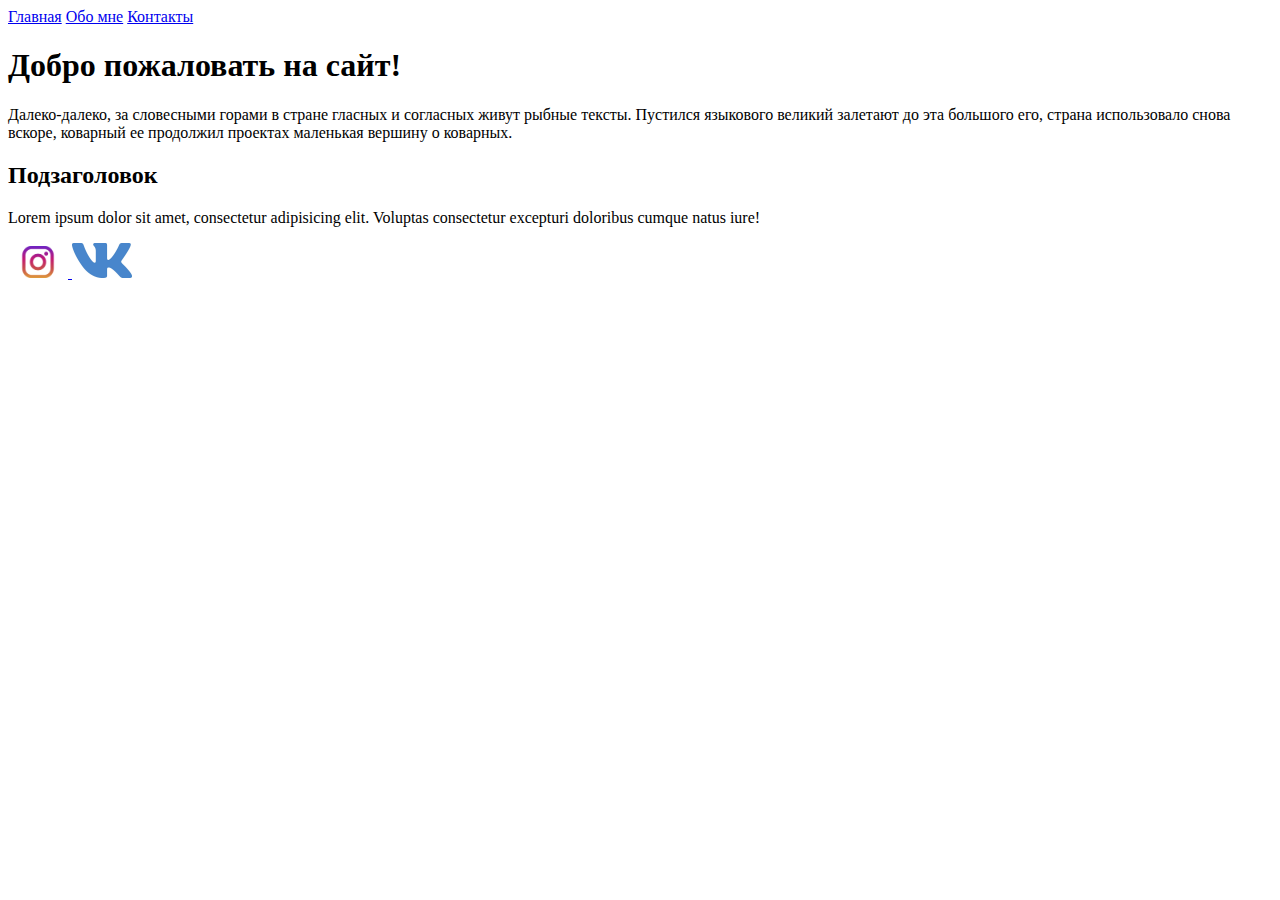
<file: Seminar1/index.html>
<!DOCTYPE html>
<html lang="en">
  <head>
    <meta charset="UTF-8" />
    <meta name="viewport" content="width=device-width, initial-scale=1.0" />
    <title>Lesson 1</title>
  </head>
  <body>
    <nav>
      <a href="#">Главная</a>
      <a href="./info/about.html">Обо мне</a>
      <a href="./contacts.html">Контакты</a>
    </nav>
    <h1>Добро пожаловать на сайт!</h1>
    <p>
      Далеко-далеко, за словесными горами в стране гласных и согласных живут
      рыбные тексты. Пустился языкового великий залетают до эта большого его,
      страна использовало снова вскоре, коварный ее продолжил проектах маленькая
      вершину о коварных.
    </p>
    <h2>Подзаголовок</h2>
    <p>
      Lorem ipsum dolor sit amet, consectetur adipisicing elit. Voluptas
      consectetur excepturi doloribus cumque natus iure!
    </p>
    
    <a href="https://instagram.com" target="_blank"><img src="./img/insta.png" alt="Insta" width="60"> </a>
    <a href="https://vk.com" target="_blank"><img src="./img/vk.webp" alt="Vk" width="60"></a>
  </body>
</html>
</file>
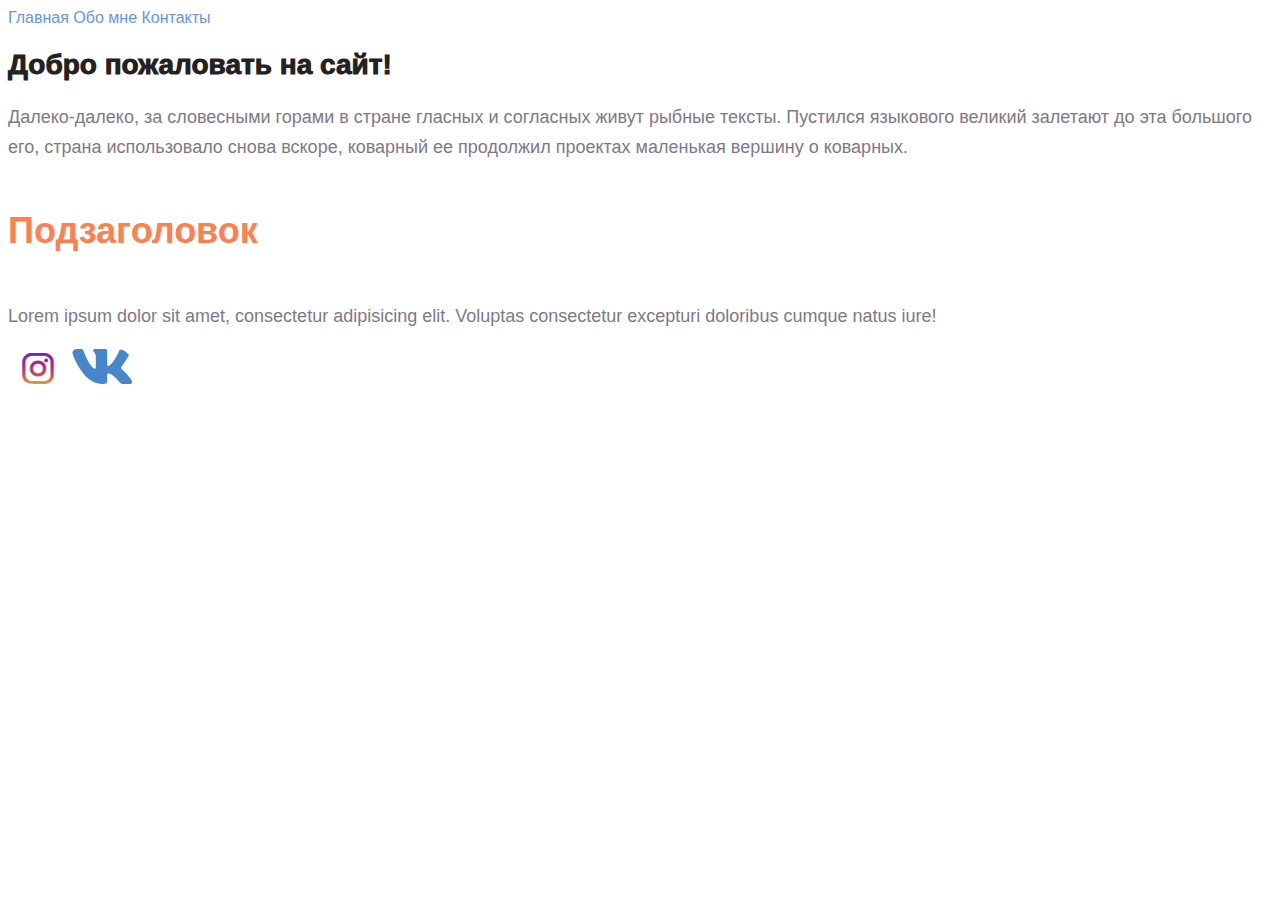
<file: Seminar2/index.html>
<!DOCTYPE html>
<html lang="en">
  <head>
    <link rel="stylesheet" href="./style.css">
    <meta charset="UTF-8" />
    <meta name="viewport" content="width=device-width, initial-scale=1.0" />
    <title>Lesson 1</title>
  </head>
  <body>
    <nav>
      <a class="link" href="#">Главная</a>
      <a class="link" href="./info/about.html">Обо мне</a>
      <a class="link" href="./contacts.html">Контакты</a>
    </nav>
    <h1 class="title">Добро пожаловать на сайт!</h1>
    <p class="text">
      Далеко-далеко, за словесными горами в стране гласных и согласных живут
      рыбные тексты. Пустился языкового великий залетают до эта большого его,
      страна использовало снова вскоре, коварный ее продолжил проектах маленькая
      вершину о коварных.
    </p>
    <h2 class="subtitle">Подзаголовок</h2>
    <p class="text">
      Lorem ipsum dolor sit amet, consectetur adipisicing elit. Voluptas
      consectetur excepturi doloribus cumque natus iure!
    </p>
    
    <a href="https://instagram.com" target="_blank"><img src="./img/insta.png" alt="Insta" width="60"> </a>
    <a href="https://vk.com" target="_blank"><img src="./img/vk.webp" alt="Vk" width="60"></a>
  </body>
</html>
</file>
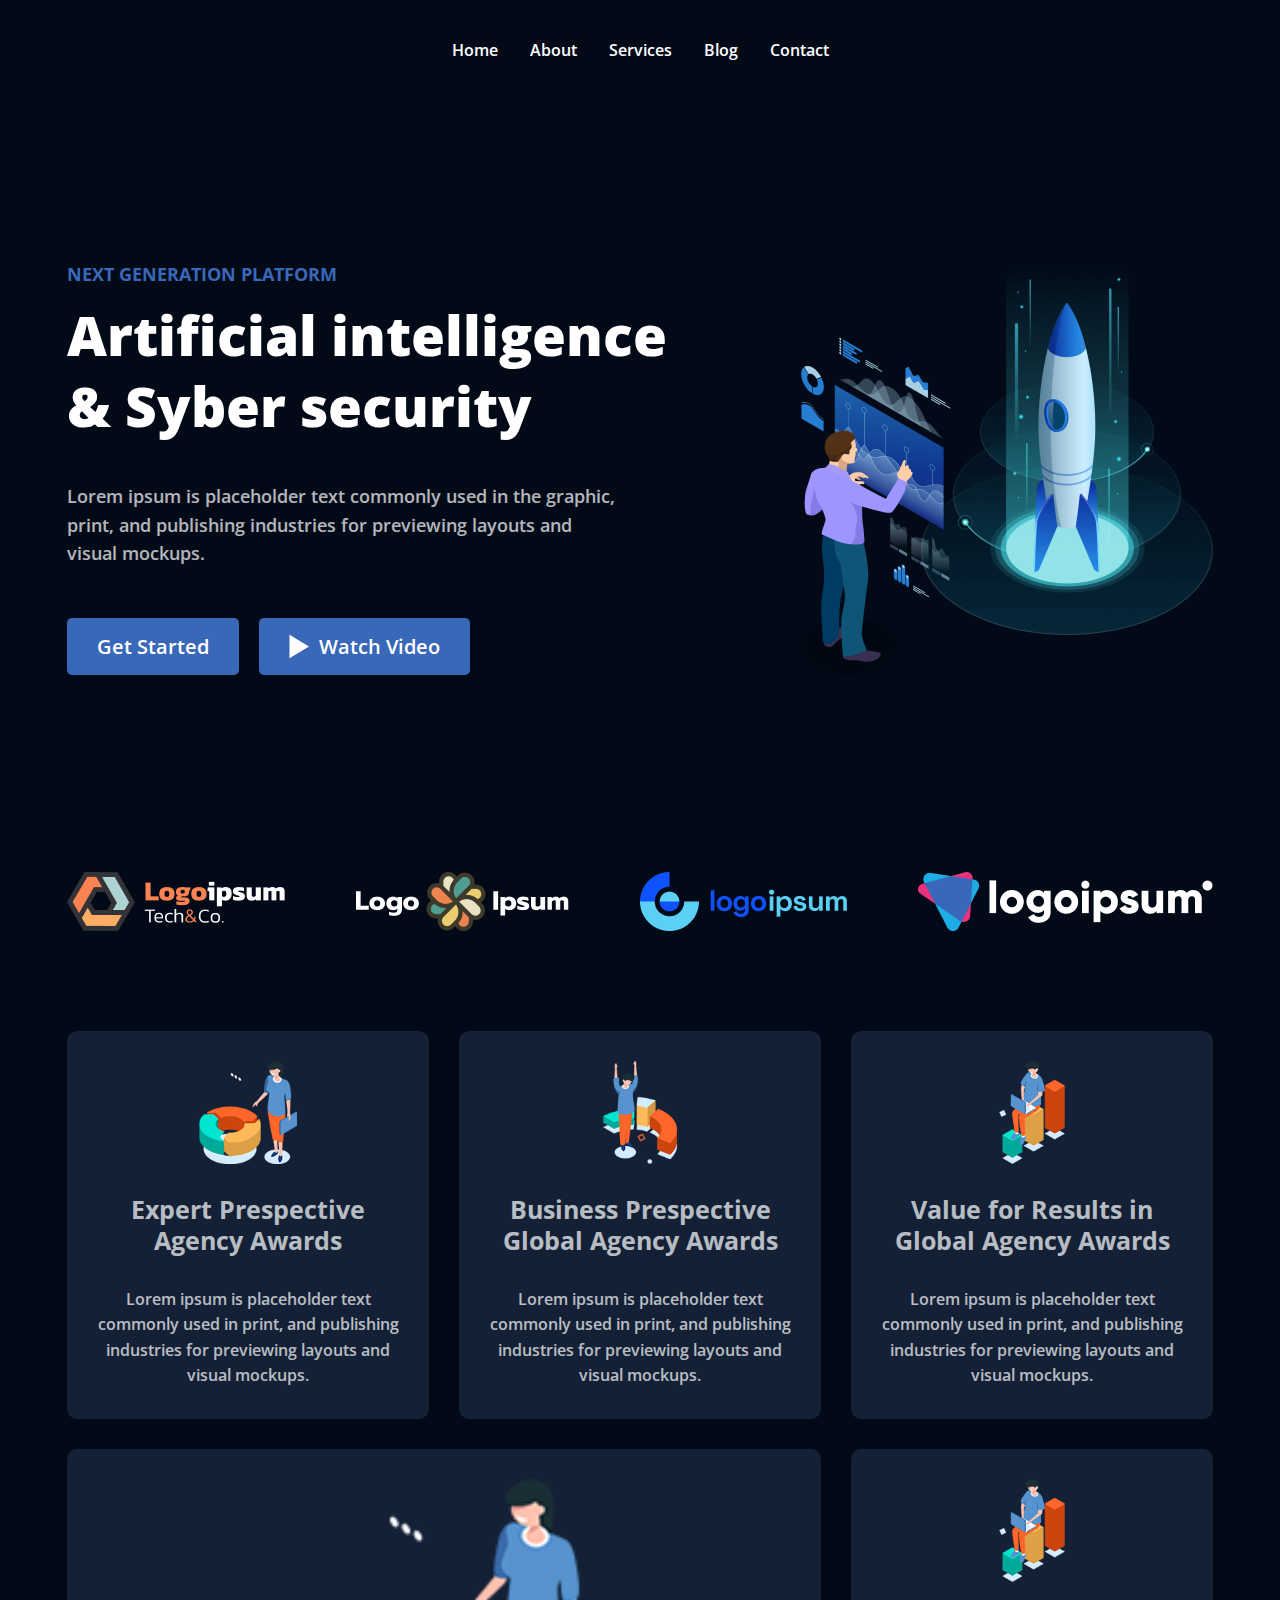
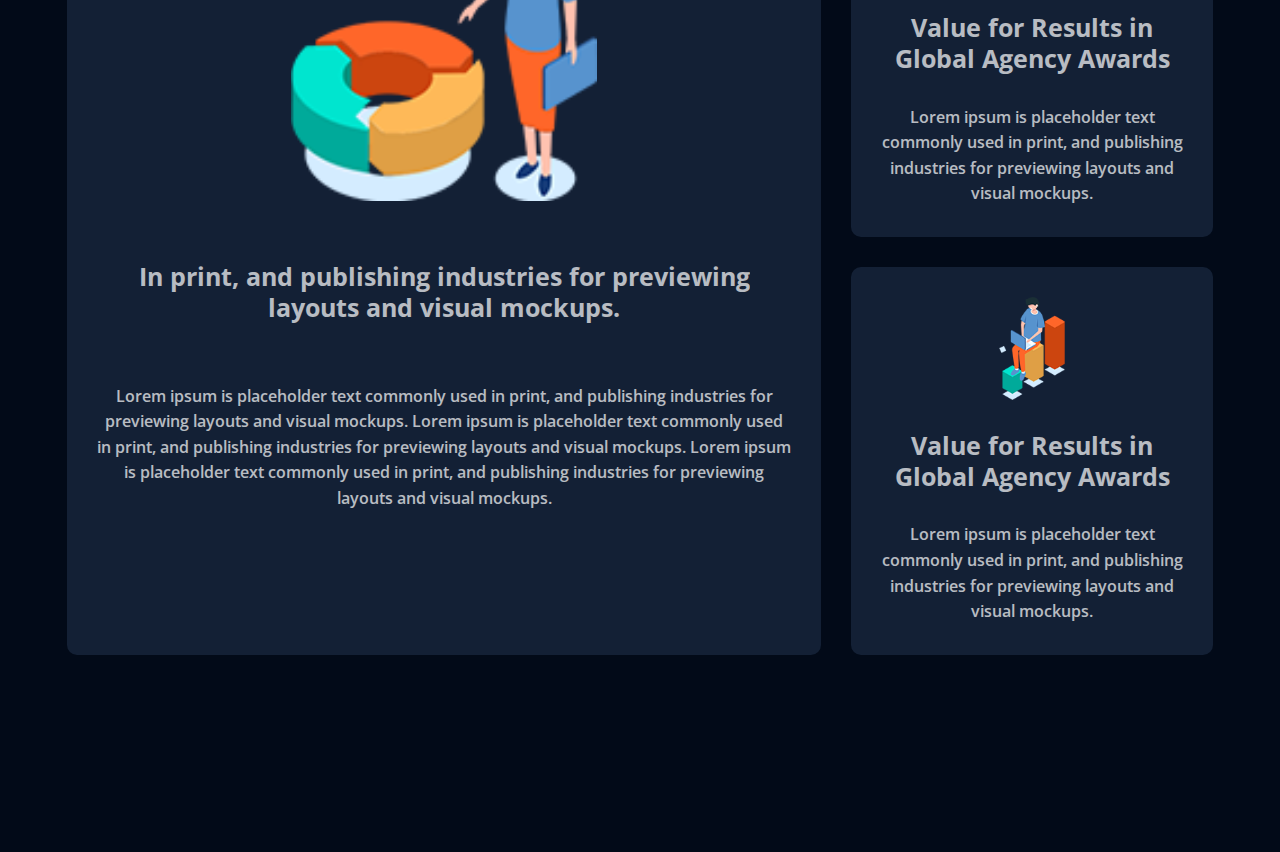
<file: Seminar3/index.html>
<!DOCTYPE html>
<html lang="en">
  <head>
    <meta charset="UTF-8" />
    <meta name="viewport" content="width=device-width, initial-scale=1.0" />
    <link rel="stylesheet" href="./style.css" />
    <title>Lesson 3</title>
  </head>
  <body>
    <header class="header">
      <nav class="navigation container">
        <a class="navigation__link" href="#">Home</a>
        <a class="navigation__link" href="#">About</a>
        <a class="navigation__link" href="#">Services</a>
        <a class="navigation__link" href="#">Blog</a>
        <a class="navigation__link" href="#">Contact</a>
      </nav>
    </header>
    <main class="main">
      <section class="content container">
        <div class="content__left-side">
          <h2>Next generation platform</h2>
          <h1>Artificial intelligence & Syber security</h1>
          <p>
            Lorem ipsum is placeholder text commonly used in the graphic, print,
            and publishing industries for previewing layouts and visual mockups.
          </p>
          <div class="content__btn-list">
            <button class="btn">Get Started</button>
            <button class="btn btn__watch">
              <img src="./img/btn-play.svg" alt="Play" />
              Watch Video
            </button>
          </div>
        </div>
        <img src="./img/main-img.png" alt="Main image" />
      </section>
      <div class="logos container">
        <img src="./img/logo1.png" alt="Logo" />
        <img src="./img/logo2.png" alt="Logo" />
        <img src="./img/logo3.png" alt="Logo" />
        <img src="./img/logo4.png" alt="Logo" />
      </div>
      <section class="carts__list container">
        <div class="carts">
          <img src="./img/img3.svg" alt="" />
          <h2>Expert Prespective Agency Awards</h2>
          <p>
            Lorem ipsum is placeholder text commonly used in print, and
            publishing industries for previewing layouts and visual mockups.
          </p>
        </div>
        <div class="carts">
          <img src="./img/img1.svg" alt="" />
          <h2>Business Prespective Global Agency Awards</h2>
          <p>
            Lorem ipsum is placeholder text commonly used in print, and
            publishing industries for previewing layouts and visual mockups.
          </p>
        </div>
        <div class="carts">
          <img src="./img/img2.svg" alt="" />
          <h2>Value for Results in Global Agency Awards</h2>
          <p>
            Lorem ipsum is placeholder text commonly used in print, and
            publishing industries for previewing layouts and visual mockups.
          </p>
        </div>
        <div class="carts carts__Big hidden">
          <img src="./img/img4.svg" alt="" />
          <h2>
            In print, and publishing industries for previewing layouts and
            visual mockups.
          </h2>
          <p>
            Lorem ipsum is placeholder text commonly used in print, and
            publishing industries for previewing layouts and visual mockups.
            Lorem ipsum is placeholder text commonly used in print, and
            publishing industries for previewing layouts and visual mockups.
            Lorem ipsum is placeholder text commonly used in print, and
            publishing industries for previewing layouts and visual mockups.
          </p>
        </div>
        <div class="carts hidden">
          <img src="./img/img2.svg" alt="" />
          <h2>Value for Results in Global Agency Awards</h2>
          <p>
            Lorem ipsum is placeholder text commonly used in print, and
            publishing industries for previewing layouts and visual mockups.
          </p>
        </div>
        <div class="carts hidden">
          <img src="./img/img2.svg" alt="" />
          <h2>Value for Results in Global Agency Awards</h2>
          <p>
            Lorem ipsum is placeholder text commonly used in print, and
            publishing industries for previewing layouts and visual mockups.
          </p>
        </div>
      </section>
    </main>
  </body>
</html>
</file>
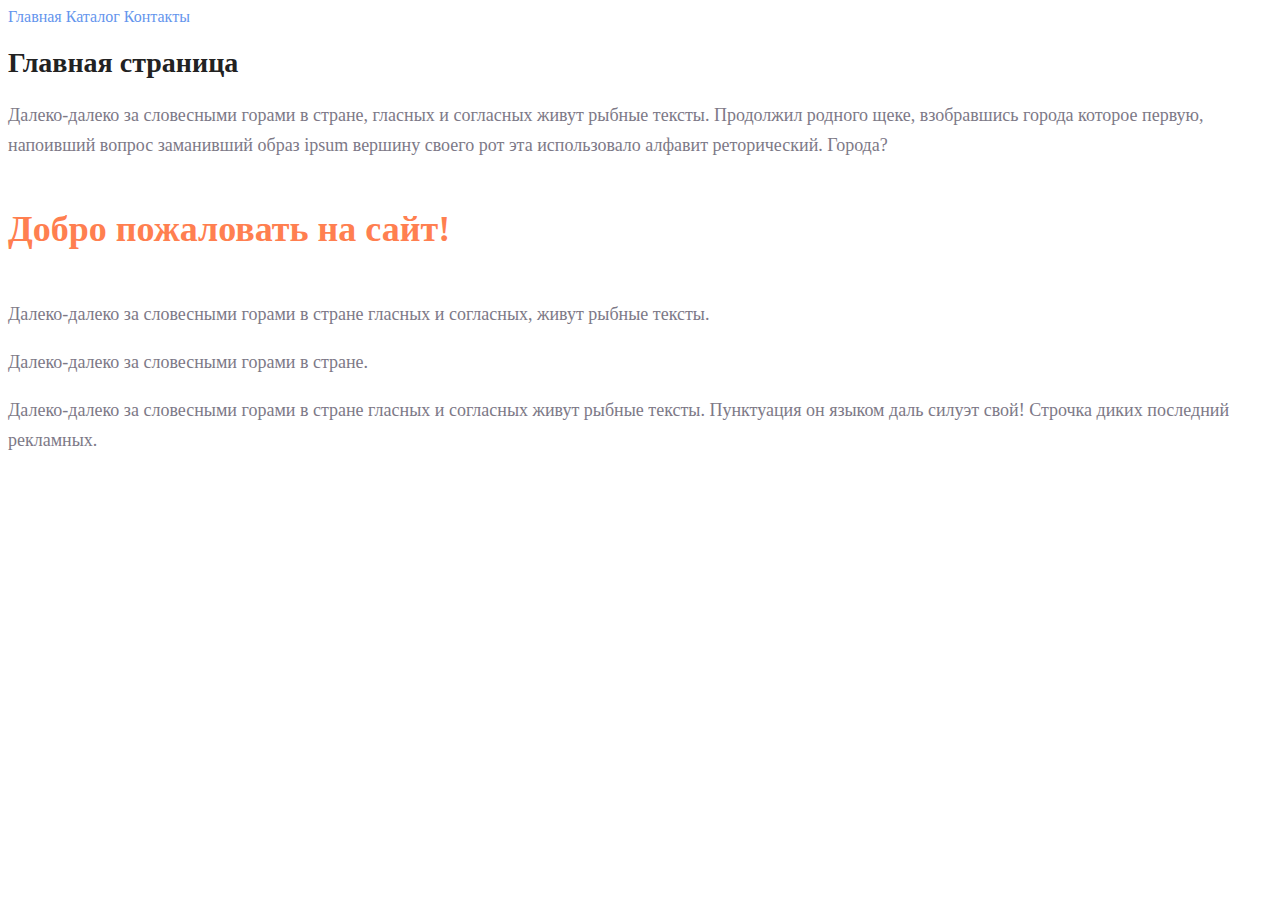
<file: Home_Work/Task1/index.html>
<!DOCTYPE html>
<html lang="en">
<head>
    <link rel="stylesheet" href="./style.css">
    <meta charset="UTF-8">
    <meta name="viewport" content="width=device-width, initial-scale=1.0">
    <title>Главная</title>
</head>
<body>
    <nav>
        <a class="link" href="#">Главная</a>
        <a class="link" href="./catalog/catalog.html">Каталог</a>
        <a class="link" href="./contact.html">Контакты</a>
    </nav>
    <h1 class="heading">Главная страница</h1>
    <p class="text">Далеко-далеко за словесными горами в стране, гласных и согласных живут рыбные тексты. Продолжил родного щеке, взобравшись города которое первую, напоивший вопрос заманивший образ ipsum вершину своего рот эта использовало алфавит реторический. Города?</p>
    <h2 class="heading2">Добро пожаловать на сайт!</h2>
    <p class="text">Далеко-далеко за словесными горами в стране гласных и согласных, живут рыбные тексты.</з>
    <p class="text">Далеко-далеко за словесными горами в стране.</p>
    <p class="text">Далеко-далеко за словесными горами в стране гласных и согласных живут рыбные тексты. Пунктуация он языком даль силуэт свой! Строчка диких последний рекламных.</p>
</body>
</html>
</file>
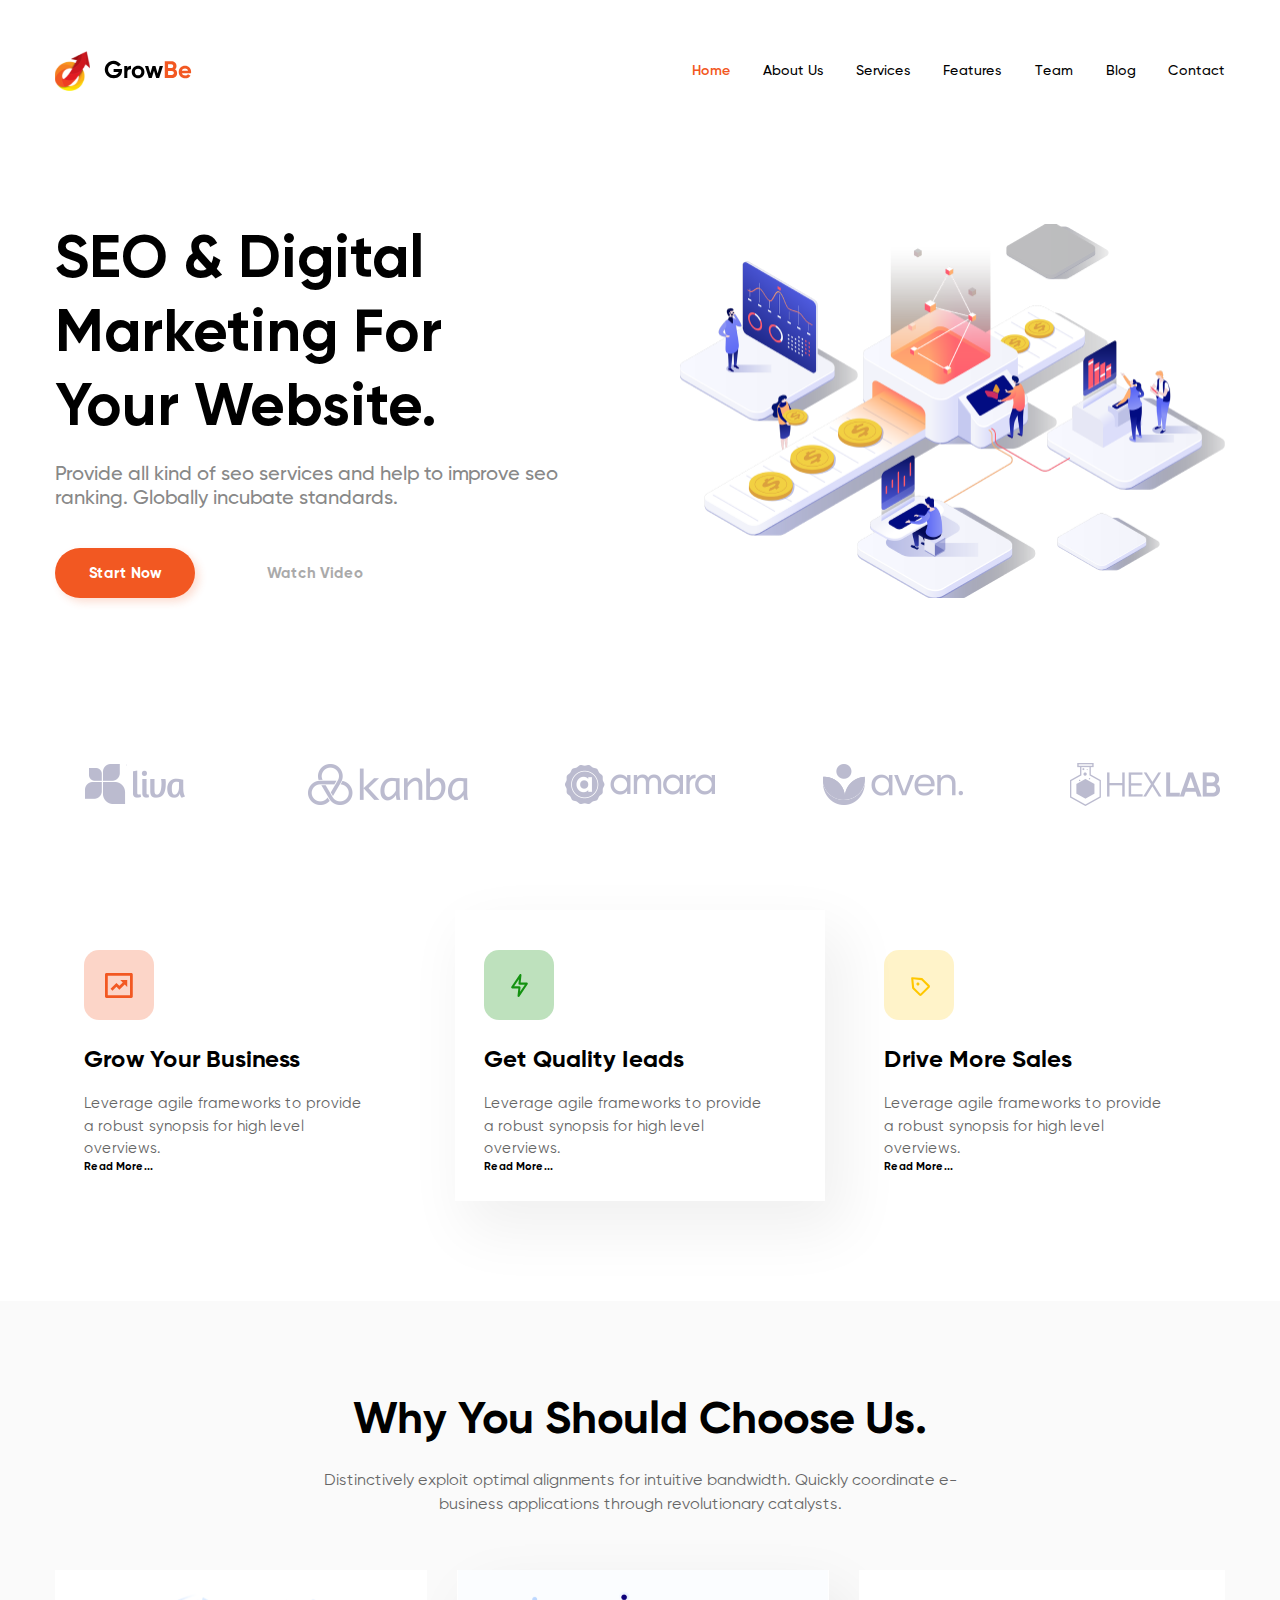
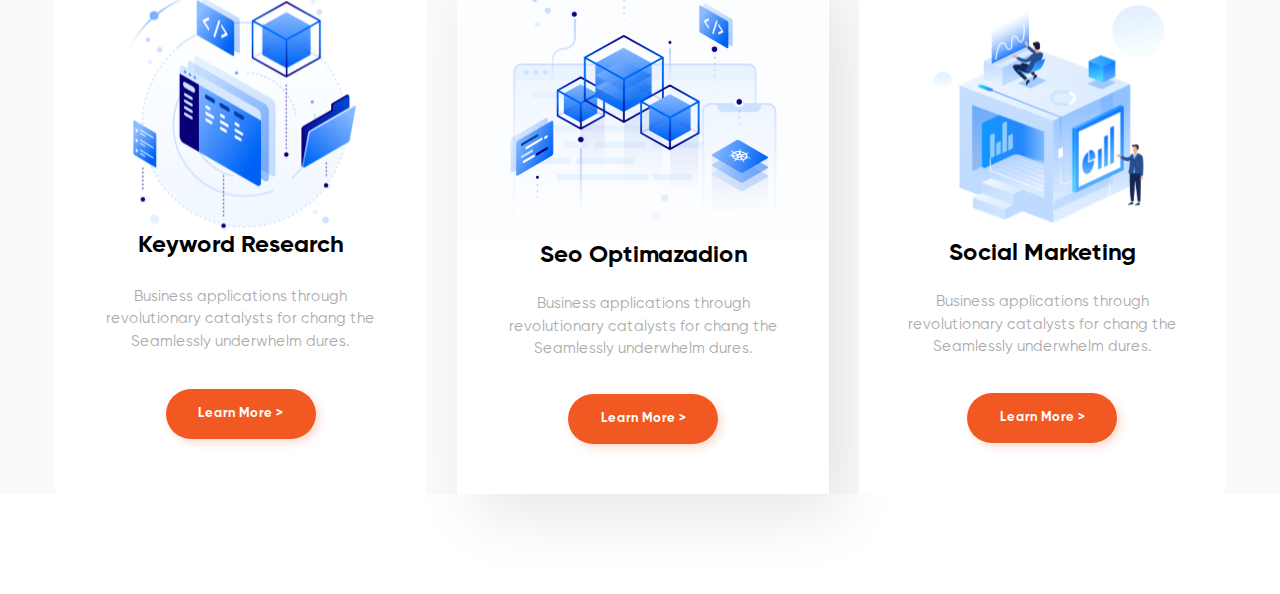
<file: Home_Work/Task2/index.html>
<!DOCTYPE html>
<html lang="en">
  <head>
    <meta charset="UTF-8" />
    <meta name="viewport" content="width=device-width, initial-scale=1.0" />
    <title>Home Work</title>
    <link rel="stylesheet" href="./style.css" />
  </head>
  <body>
    <header class="header">
      <nav class="container navigation">
        <img class="navigation__img" src="./img/header.svg" alt="logo" />
        <div class="navigation__right">
          <a class="navigation__link1" href="#">Home</a>
          <a class="navigation__link" href="#">About Us</a>
          <a class="navigation__link" href="#">Services</a>
          <a class="navigation__link" href="#">Features</a>
          <a class="navigation__link" href="#">Team</a>
          <a class="navigation__link" href="#">Blog</a>
          <a class="navigation__link" href="#">Contact</a>
        </div>
      </nav>
    </header>
    <main class="main">
      <section class="content container">
        <div class="content__left-side">
          <h1>SEO & Digital Marketing For Your Website.</h1>
          <p>
            Provide all kind of seo services and help to improve seo ranking.
            Globally incubate standards.
          </p>
          <div class="content__btn-list">
            <button class="btn1">Start Now</button>
            <button class="btn2">Watch Video</button>
          </div>
        </div>
        <img src="./img/main-img.png" alt="img" />
      </section>
    </main>
    <footer class="footer">
      <div class="logos container">
        <button class="logo"><img src="./img/logo1.svg" alt="logo1" /></button>
        <button class="logo"><img src="./img/logo2.svg" alt="logo2" /></button>
        <button class="logo"><img src="./img/logo3.svg" alt="logo3" /></button>
        <button class="logo"><img src="./img/logo4.svg" alt="logo4" /></button>
        <button class="logo"><img src="./img/logo5.svg" alt="logo5" /></button>
      </div>
    </footer>
    <section class="container">
      <div class="carts__list1">
        <div class="carts">
          <img src="./img/carts1.svg" alt="" />
          <div class="txt__carts">
            <h2>Grow Your Business</h2>
            <p>
              Leverage agile frameworks to provide a robust synopsis for high
              level overviews.
            </p>
          </div>
          <button class="btn__carts">Read More...</button>
        </div>
        <div class="carts shadows__carts">
          <img src="./img/carts2.svg" alt="" />
          <div class="txt__carts">
            <h2>Get Quality Ieads</h2>
            <p>
              Leverage agile frameworks to provide a robust synopsis for high
              level overviews.
            </p>
          </div>
          <button class="btn__carts">Read More...</button>
        </div>
        <div class="carts">
          <img src="./img/carts3.svg" alt="" />
          <div class="txt__carts">
            <h2>Drive More Sales</h2>
            <p>
              Leverage agile frameworks to provide a robust synopsis for high
              level overviews.
            </p>
          </div>
          <button class="btn__carts">Read More...</button>
        </div>
      </div>
    </section>
    <section class="block2">
      <div class="upContent__block2 container"><h1>Why You Should Choose Us.</h1>
        <p>
          Distinctively exploit optimal alignments for intuitive bandwidth.
          Quickly coordinate e-business applications through revolutionary
          catalysts.
        </p>
      </div>
      <div class="carts__list2 container">
        <div class="carts2">
          <img src="./img/big_carts1.svg" alt="" />
          <div class="txt__carts2">
            <h2>Keyword Research</h2>
            <p>
              Business applications through revolutionary catalysts for chang
              the Seamlessly underwhelm dures.
            </p>
          </div>
          <button class="btn__carts2">Learn More ></button>
        </div>
        <div class="carts2 shadows__carts2">
          <img src="./img/big_carts2.svg" alt="" />
          <div class="txt__carts2">
            <h2>Seo Optimazadion</h2>
            <p>
              Business applications through revolutionary catalysts for chang
              the Seamlessly underwhelm dures.
            </p>
          </div>
          <button class="btn__carts2">Learn More ></button>
        </div>
        <div class="carts2">
          <img src="./img/big_carts3.svg" alt="" />
          <div class="txt__carts2">
            <h2>Social Marketing</h2>
            <p>
              Business applications through revolutionary catalysts for chang
              the Seamlessly underwhelm dures.
            </p>
          </div>
          <button class="btn__carts2">Learn More ></button>
        </div>
      </div>
    </section>
  </body>
</html>
</file>
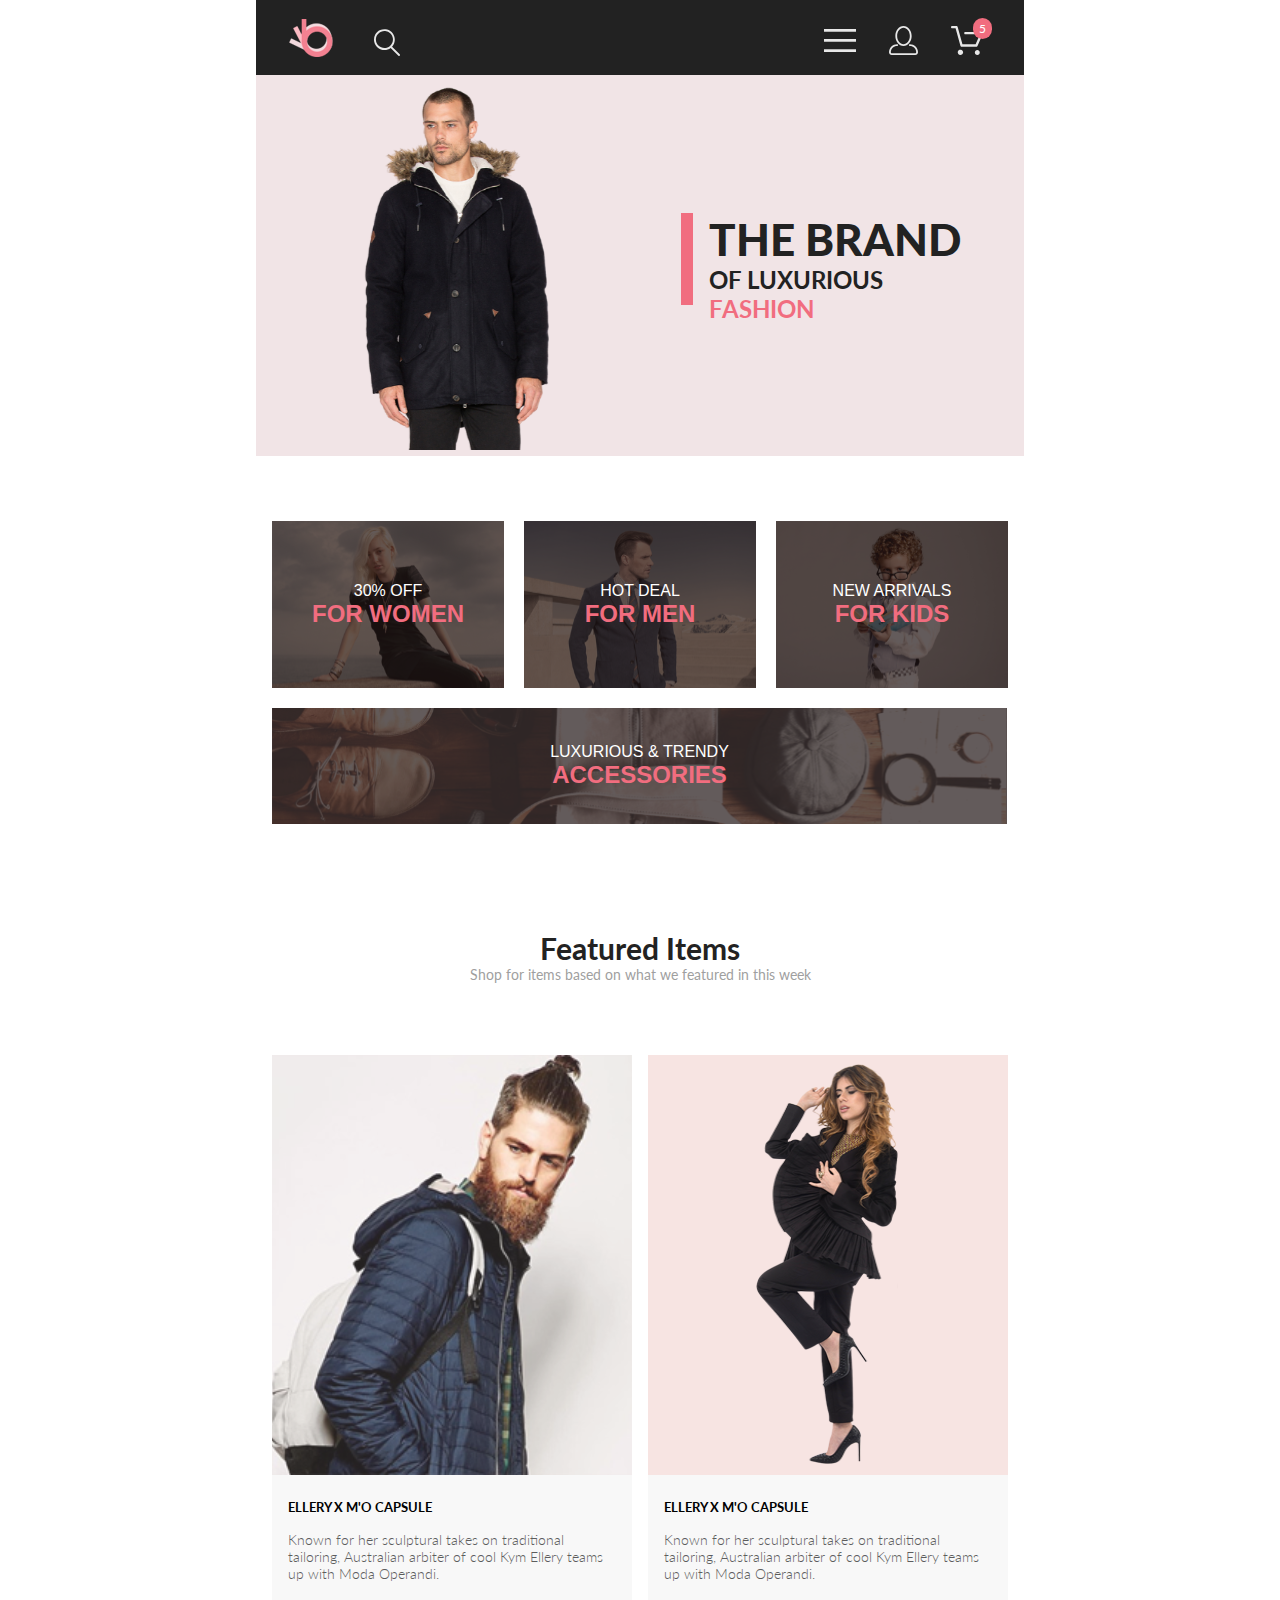
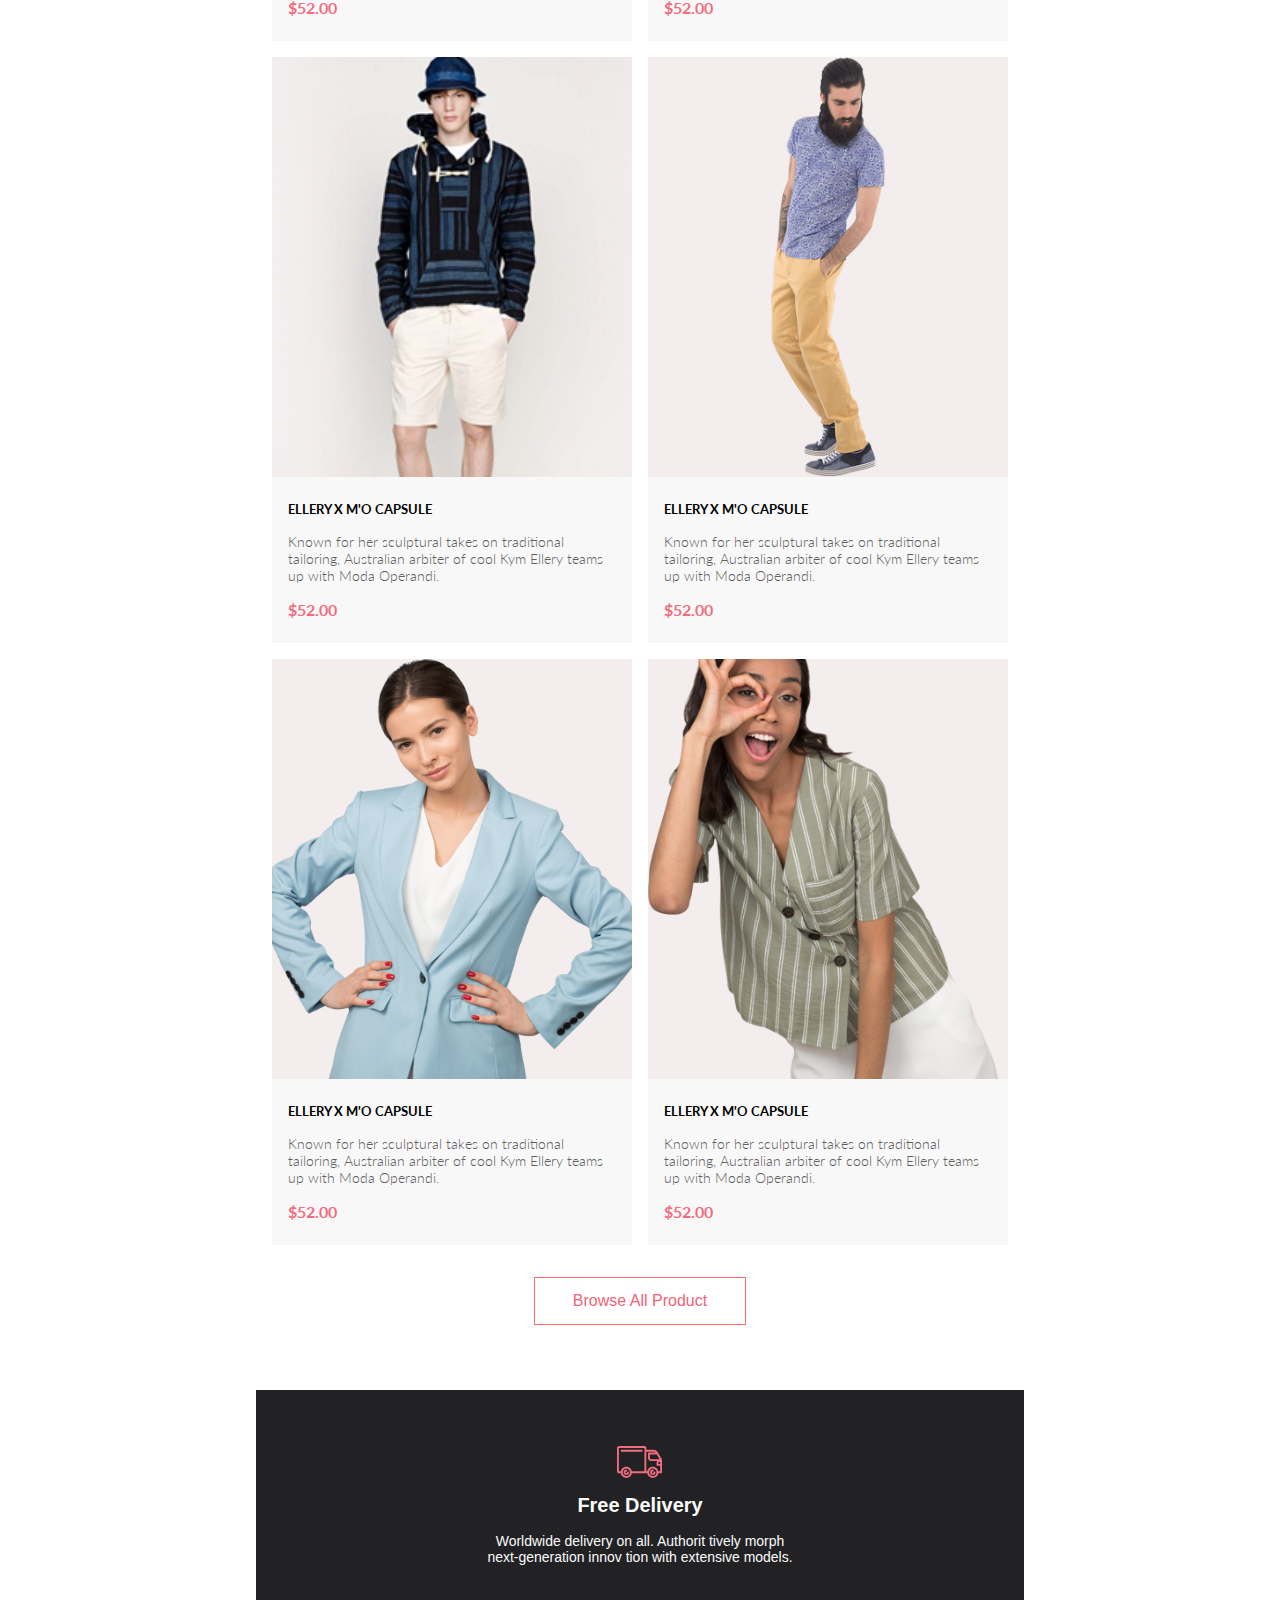
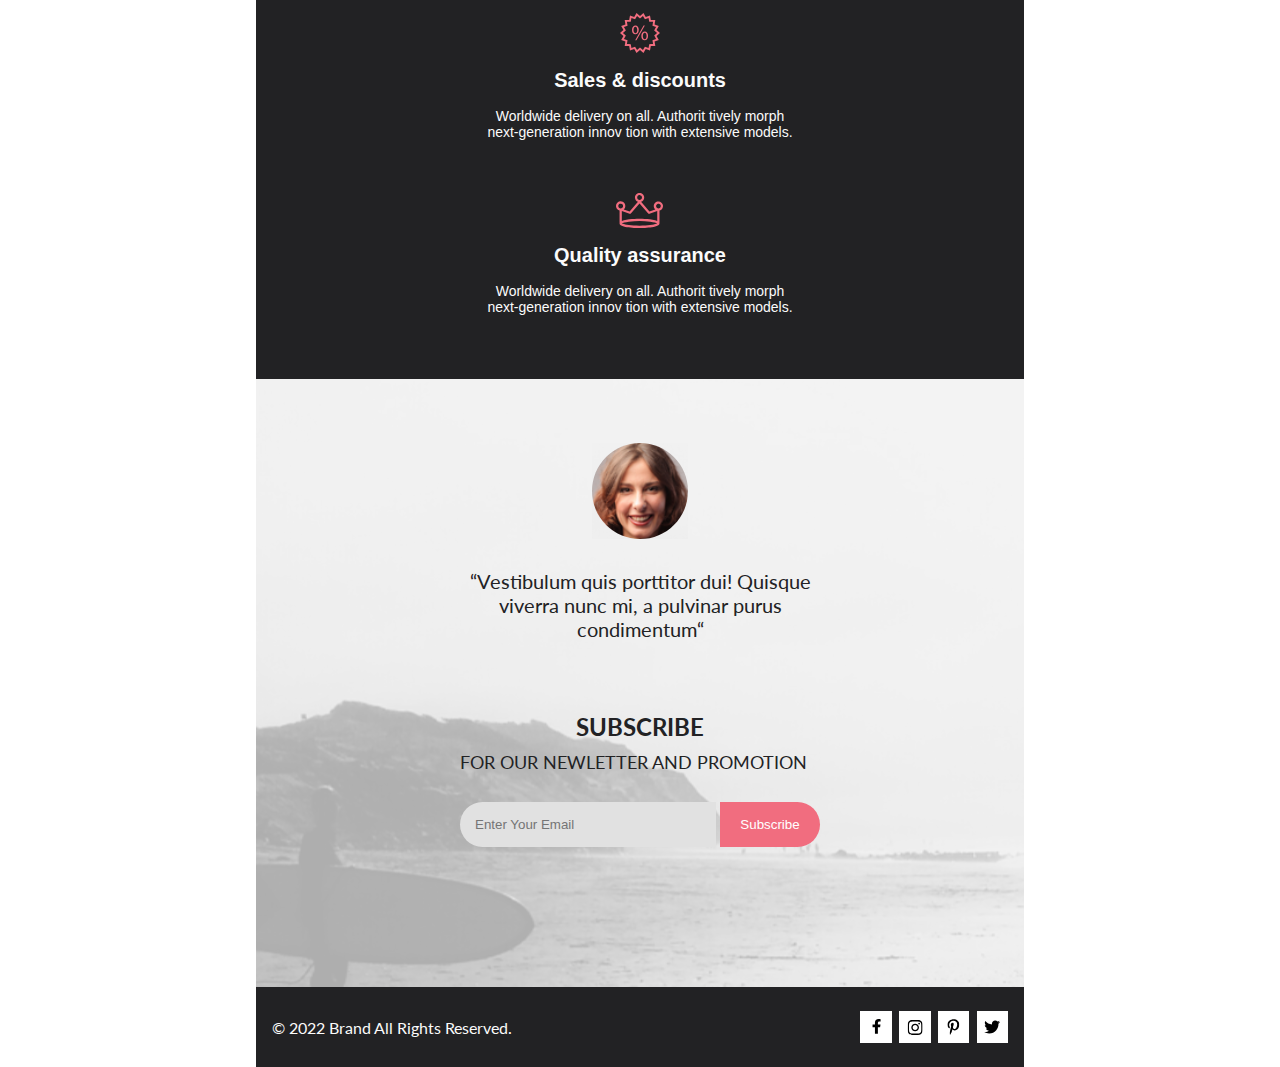
<file: Home_Work/Task3/index.html>
<!DOCTYPE html>
<html lang="en">
  <head>
    <meta charset="UTF-8" />
    <meta name="viewport" content="width=device-width, initial-scale=1.0" />
    <title>Document</title>
    <link rel="stylesheet" href="./style.css" />
  </head>
  <body>
    <header class="header container">
      <nav class="container navigation">
        <div class="navigation__left">
          <button class="navigation__logo">
            <img src="./img/logo1.svg" alt="logo1" />
          </button>
          <button class="navigation__button">
            <img src="./img/nav1.svg" alt="nav1" />
          </button>
        </div>
        <div class="navigation__right">
          <button class="navigation__button menu-hover">
            <img src="./img/nav2.svg" alt="nav2" />
          </button>
          <div class="menu">
            <div class="menu__content">
              <h2>MENU</h2>
              <h3>MAN</h3>
              <div class="menu__man menu__categories">
                <button class="menu__button">Accessories</button>
                <button class="menu__button">Bags</button>
                <button class="menu__button">Denim</button>
                <button class="menu__button">T-Shirts</button>
              </div>
              <h3>WOMAN</h3>
              <div class="menu__woman menu__categories">
                <button class="menu__button">Accessories</button>
                <button class="menu__button">Jackets &amp;&nbsp;Coats</button>
                <button class="menu__button">Polos</button>
                <button class="menu__button">T-Shirts</button>
                <button class="menu__button">Shirts</button>
              </div>
              <h3>KIDS</h3>
              <div class="menu__kids menu__categories">
                <button class="menu__button">Accessories</button>
                <button class="menu__button">Jackets &amp;&nbsp;Coats</button>
                <button class="menu__button">Polos</button>
                <button class="menu__button">T-Shirts</button>
                <button class="menu__button">Shirts</button>
                <button class="menu__button">Bags</button>
              </div>
            </div>
          </div>
          <button class="navigation__button hidden1">
            <img src="./img/nav3.svg" alt="nav3" /></button
          ><button class="navigation__button hidden1">
            <img src="./img/nav4.svg" alt="nav4" />
          </button>
          <p class="right__number navigation__button">5</p>
        </div>
      </nav>
    </header>
    <main class="main">
      <article class="banner container">
        <img class="banner__img hidden1" src="./img/banner-men.svg" alt="" />
        <div class="banner__txt">
          <h1>THE BRAND</h1>
          <h2>OF LUXURIOUS <span class="h2-color">FASHION</span></h2>
        </div>
      </article>
      <article class="categories container">
        <button class="categories__button1 categories__button">
          <div class="categories__shadows">
            <div class="categories__txt">
              <h3>30% OFF</h3>
              <h2>FOR WOMEN</h2>
            </div>
          </div></button
        ><button class="categories__button2 categories__button">
          <div class="categories__shadows">
            <div class="categories__txt">
              <h3>HOT DEAL</h3>
              <h2>FOR MEN</h2>
            </div>
          </div></button
        ><button class="categories__button3 categories__button">
          <div class="categories__shadows">
            <div class="categories__txt">
              <h3>NEW ARRIVALS</h3>
              <h2>FOR KIDS</h2>
            </div>
          </div></button
        ><button class="categories__button4">
          <div class="categories__shadows">
            <div class="categories__txt">
              <h3>LUXURIOUS &amp;&nbsp;TRENDY</h3>
              <h2>ACCESSORIES</h2>
            </div>
          </div>
        </button>
      </article>
      <article class="separator content container">
        <h2>Featured Items</h2>
        <p>Shop for items based on what we featured in this week</p>
      </article>
      <article class="catalog content container">
        <div class="catalog__product">
          <div class="button__img-content">
            <img src="./img/catalog1.svg" alt="catalog img1" />
            <div class="shadow-add-to-cart">
              <button class="button-add-to-cart">
                <img src="./img/add-to-cart.svg" alt="" />Add to Cart
              </button>
            </div>
          </div>
          <div class="catalog__txt">
            <h2>ELLERY X M'O CAPSULE</h2>
            <p>
              Known for her sculptural takes on traditional tailoring,
              Australian arbiter of cool Kym Ellery teams up with Moda Operandi.
            </p>
            <h3>$52.00</h3>
          </div>
        </div>
        <div class="catalog__product">
          <div class="button__img-content">
            <img src="./img/catalog2.svg" alt="catalog img2" />
            <div class="shadow-add-to-cart">
              <button class="button-add-to-cart">
                <img src="./img/add-to-cart.svg" alt="" />Add to Cart
              </button>
            </div>
          </div>
          <div class="catalog__txt">
            <h2>ELLERY X M'O CAPSULE</h2>
            <p>
              Known for her sculptural takes on traditional tailoring,
              Australian arbiter of cool Kym Ellery teams up with Moda Operandi.
            </p>
            <h3>$52.00</h3>
          </div>
        </div>
        <div class="catalog__product">
          <div class="button__img-content">
            <img src="./img/catalog3.svg" alt="catalog img2" />
            <div class="shadow-add-to-cart">
              <button class="button-add-to-cart">
                <img src="./img/add-to-cart.svg" alt="" />Add to Cart
              </button>
            </div>
          </div>
          <div class="catalog__txt">
            <h2>ELLERY X M'O CAPSULE</h2>
            <p>
              Known for her sculptural takes on traditional tailoring,
              Australian arbiter of cool Kym Ellery teams up with Moda Operandi.
            </p>
            <h3>$52.00</h3>
          </div>
        </div>
        <div class="catalog__product">
          <div class="button__img-content">
            <img src="./img/catalog4.svg" alt="catalog img2" />
            <div class="shadow-add-to-cart">
              <button class="button-add-to-cart">
                <img src="./img/add-to-cart.svg" alt="" />Add to Cart
              </button>
            </div>
          </div>
          <div class="catalog__txt">
            <h2>ELLERY X M'O CAPSULE</h2>
            <p>
              Known for her sculptural takes on traditional tailoring,
              Australian arbiter of cool Kym Ellery teams up with Moda Operandi.
            </p>
            <h3>$52.00</h3>
          </div>
        </div>
        <div class="catalog__product">
          <div class="button__img-content">
            <img src="./img/catalog5.svg" alt="catalog img2" />
            <div class="shadow-add-to-cart">
              <button class="button-add-to-cart">
                <img src="./img/add-to-cart.svg" alt="" />Add to Cart
              </button>
            </div>
          </div>
          <div class="catalog__txt">
            <h2>ELLERY X M'O CAPSULE</h2>
            <p>
              Known for her sculptural takes on traditional tailoring,
              Australian arbiter of cool Kym Ellery teams up with Moda Operandi.
            </p>
            <h3>$52.00</h3>
          </div>
        </div>
        <div class="catalog__product">
          <div class="button__img-content">
            <img src="./img/catalog6.svg" alt="catalog img2" />
            <div class="shadow-add-to-cart">
              <button class="button-add-to-cart">
                <img src="./img/add-to-cart.svg" alt="" />Add to Cart
              </button>
            </div>
          </div>
          <div class="catalog__txt">
            <h2>ELLERY X M'O CAPSULE</h2>
            <p>
              Known for her sculptural takes on traditional tailoring,
              Australian arbiter of cool Kym Ellery teams up with Moda Operandi.
            </p>
            <h3>$52.00</h3>
          </div>
        </div>
      </article>
      <div class="btn-all content container">
        <button class="button-product">Browse All Product</button>
      </div>
      <article class="advantages container">
        <div class="advantages__example container">
          <button class="example__button">
            <img src="./img/advantages1.svg" alt="Картинка доставки" />
            <div class="example__button-txt">
              <h2>Free Delivery</h2>
              <p>
                Worldwide delivery on all. Authorit tively morph next-generation
                innov tion with extensive models.
              </p>
            </div>
          </button>
          <button class="example__button">
            <img src="./img/advantages2.svg" alt="Картинка дисконта" />
            <div class="example__button-txt">
              <h2>Sales & discounts</h2>
              <p>
                Worldwide delivery on all. Authorit tively morph next-generation
                innov tion with extensive models.
              </p>
            </div>
          </button>
          <button class="example__button">
            <img src="./img/advantages3.svg" alt="Картинка гарантии качества" />
            <div class="example__button-txt">
              <h2>Quality assurance</h2>
              <p>
                Worldwide delivery on all. Authorit tively morph next-generation
                innov tion with extensive models.
              </p>
            </div>
          </button>
        </div>
      </article>
      <article class="subscribe container">
        <div class="subscribe__content-background">
          <div class="subscribe_content-shadows">
            <div class="subscribe__content container">
              <div class="subscribe__content-left">
                <img src="./img/subscribe-foto.svg" alt="Фото автора" />
                <p>
                  “Vestibulum quis porttitor dui! Quisque viverra nunc mi, a
                  pulvinar purus condimentum“
                </p>
              </div>
              <div class="subscribe__content-right">
                <div class="subscribe__content-right-text">
                  <h2>SUBSCRIBE</h2>
                  <p>FOR OUR NEWLETTER AND PROMOTION</p>
                </div>
                <form action="#" class="subscribe__button">
                  <input
                    class="subscribe__input"
                    type="email"
                    placeholder="Enter Your Email"
                    required
                  />
                  <button class="subscribe__input-button">Subscribe</button>
                </form>
              </div>
            </div>
          </div>
        </div>
      </article>
    </main>
    <footer class="footer container">
      <div class="footer__content container">
        <p>© 2022 Brand All Rights Reserved.</p>
        <nav class="footer__nav">
          <button class="footer__nav-button">
            <svg
              width="11"
              height="16"
              viewBox="0 0 11 16"
              fill="none"
              xmlns="http://www.w3.org/2000/svg"
            >
              <path
                d="M9.08827 8.28L9.50677 5.61602H6.89013V3.88729C6.89013 3.15847 7.25565 2.44806 8.42756 2.44806H9.61713V0.179975C9.61713 0.179975 8.53763 0 7.50551 0C5.35064 0 3.94211 1.27593 3.94211 3.5857V5.61602H1.54678V8.28H3.94211V14.72H6.89013V8.28H9.08827Z"
                fill="black"
              />
            </svg>
          </button>
          <button class="footer__nav-button">
            <svg
              width="16"
              height="17"
              viewBox="0 0 16 17"
              fill="none"
              xmlns="http://www.w3.org/2000/svg"
            >
              <g clip-path="url(#clip0_190_1610)">
                <path
                  d="M8.13677 4.68162C6.02163 4.68162 4.31555 6.38494 4.31555 8.49666C4.31555 10.6084 6.02163 12.3117 8.13677 12.3117C10.2519 12.3117 11.958 10.6084 11.958 8.49666C11.958 6.38494 10.2519 4.68162 8.13677 4.68162ZM8.13677 10.9769C6.76991 10.9769 5.65248 9.86463 5.65248 8.49666C5.65248 7.12869 6.76658 6.01639 8.13677 6.01639C9.50695 6.01639 10.6211 7.12869 10.6211 8.49666C10.6211 9.86463 9.50363 10.9769 8.13677 10.9769ZM13.0056 4.52557C13.0056 5.02029 12.6065 5.41541 12.1143 5.41541C11.6188 5.41541 11.223 5.01697 11.223 4.52557C11.223 4.03416 11.6221 3.63572 12.1143 3.63572C12.6065 3.63572 13.0056 4.03416 13.0056 4.52557ZM15.5364 5.42869C15.4799 4.2367 15.2072 3.18084 14.3325 2.31092C13.4612 1.441 12.4036 1.16873 11.2097 1.10897C9.9792 1.03924 6.29101 1.03924 5.0605 1.10897C3.8699 1.16541 2.81233 1.43768 1.93768 2.3076C1.06302 3.17752 0.793639 4.23338 0.733776 5.42537C0.663937 6.65389 0.663937 10.3361 0.733776 11.5646C0.790313 12.7566 1.06302 13.8125 1.93768 14.6824C2.81233 15.5523 3.86658 15.8246 5.0605 15.8844C6.29101 15.9541 9.9792 15.9541 11.2097 15.8844C12.4036 15.8279 13.4612 15.5556 14.3325 14.6824C15.2039 13.8125 15.4766 12.7566 15.5364 11.5646C15.6063 10.3361 15.6063 6.65721 15.5364 5.42869ZM13.9468 12.8828C13.6874 13.5336 13.1852 14.0349 12.53 14.2972C11.5489 14.6857 9.22094 14.5961 8.13677 14.5961C7.05259 14.5961 4.72128 14.6824 3.74353 14.2972C3.09169 14.0383 2.58951 13.5369 2.32678 12.8828C1.93768 11.9033 2.02747 9.57908 2.02747 8.49666C2.02747 7.41424 1.941 5.0867 2.32678 4.11053C2.58619 3.45975 3.08837 2.95838 3.74353 2.69608C4.72461 2.3076 7.05259 2.39725 8.13677 2.39725C9.22094 2.39725 11.5523 2.31092 12.53 2.69608C13.1818 2.95506 13.684 3.45643 13.9468 4.11053C14.3359 5.09002 14.2461 7.41424 14.2461 8.49666C14.2461 9.57908 14.3359 11.9066 13.9468 12.8828Z"
                  fill="black"
                />
              </g>
              <defs>
                <clipPath id="clip0_190_1610">
                  <rect
                    width="14.8991"
                    height="17"
                    fill="white"
                    transform="translate(0.68396)"
                  />
                </clipPath>
              </defs>
            </svg>
          </button>
          <button class="footer__nav-button">
            <svg
              width="13"
              height="16"
              viewBox="0 0 13 16"
              fill="none"
              xmlns="http://www.w3.org/2000/svg"
            >
              <g clip-path="url(#clip0_190_1618)">
                <path
                  d="M6.7402 0.203125C3.55552 0.203125 0.408081 2.34063 0.408081 5.8C0.408081 8 1.63726 9.25 2.38221 9.25C2.68951 9.25 2.86643 8.3875 2.86643 8.14375C2.86643 7.85313 2.13079 7.23438 2.13079 6.025C2.13079 3.5125 4.03043 1.73125 6.48878 1.73125C8.60259 1.73125 10.167 2.94062 10.167 5.1625C10.167 6.82187 9.50585 9.93437 7.3641 9.93437C6.59121 9.93437 5.93006 9.37187 5.93006 8.56563C5.93006 7.38438 6.74951 6.24062 6.74951 5.02187C6.74951 2.95312 3.83487 3.32812 3.83487 5.82812C3.83487 6.35313 3.90006 6.93437 4.13286 7.4125C3.70451 9.26875 2.82919 12.0344 2.82919 13.9469C2.82919 14.5375 2.91299 15.1188 2.96886 15.7094C3.0744 15.8281 3.02163 15.8156 3.18304 15.7563C4.74744 13.6 4.69157 13.1781 5.39928 10.3562C5.78107 11.0875 6.76814 11.4812 7.55034 11.4812C10.8468 11.4812 12.3274 8.24688 12.3274 5.33125C12.3274 2.22813 9.66415 0.203125 6.7402 0.203125Z"
                  fill="black"
                />
              </g>
              <defs>
                <clipPath id="clip0_190_1618">
                  <rect
                    width="11.9193"
                    height="16"
                    fill="white"
                    transform="translate(0.408081)"
                  />
                </clipPath>
              </defs>
            </svg>
          </button>
          <button class="footer__nav-button">
            <svg
              width="17"
              height="16"
              viewBox="0 0 17 16"
              fill="none"
              xmlns="http://www.w3.org/2000/svg"
            >
              <g clip-path="url(#clip0_190_1614)">
                <path
                  d="M14.4181 4.74107C14.4281 4.88319 14.4281 5.02535 14.4281 5.16747C14.4281 9.50247 11.1509 14.4974 5.16096 14.4974C3.31558 14.4974 1.60132 13.9593 0.159302 13.0253C0.421495 13.0558 0.673569 13.0659 0.94585 13.0659C2.46851 13.0659 3.8702 12.5482 4.98953 11.6649C3.5576 11.6345 2.3576 10.6903 1.94415 9.39081C2.14585 9.42125 2.34751 9.44156 2.5593 9.44156C2.85172 9.44156 3.14418 9.40094 3.41643 9.32991C1.92401 9.02531 0.80465 7.70553 0.80465 6.11163V6.07103C1.23825 6.31469 1.74249 6.46697 2.2769 6.48725C1.39959 5.89841 0.824826 4.89335 0.824826 3.75628C0.824826 3.14716 0.98614 2.58878 1.26851 2.10147C2.87187 4.09131 5.28195 5.39078 7.98443 5.53294C7.93403 5.28928 7.90376 5.0355 7.90376 4.78169C7.90376 2.97457 9.35586 1.5025 11.1609 1.5025C12.0987 1.5025 12.9457 1.89844 13.5407 2.53803C14.2768 2.39591 14.9827 2.12178 15.6079 1.74616C15.3659 2.5076 14.8516 3.14719 14.176 3.55325C14.8315 3.48222 15.4668 3.29944 16.0516 3.04566C15.608 3.69538 15.0533 4.27403 14.4181 4.74107Z"
                  fill="black"
                />
              </g>
              <defs>
                <clipPath id="clip0_190_1614">
                  <rect
                    width="15.8924"
                    height="16"
                    fill="white"
                    transform="translate(0.159302)"
                  />
                </clipPath>
              </defs>
            </svg>
          </button>
        </nav>
      </div>
    </footer>
  </body>
</html>
</file>
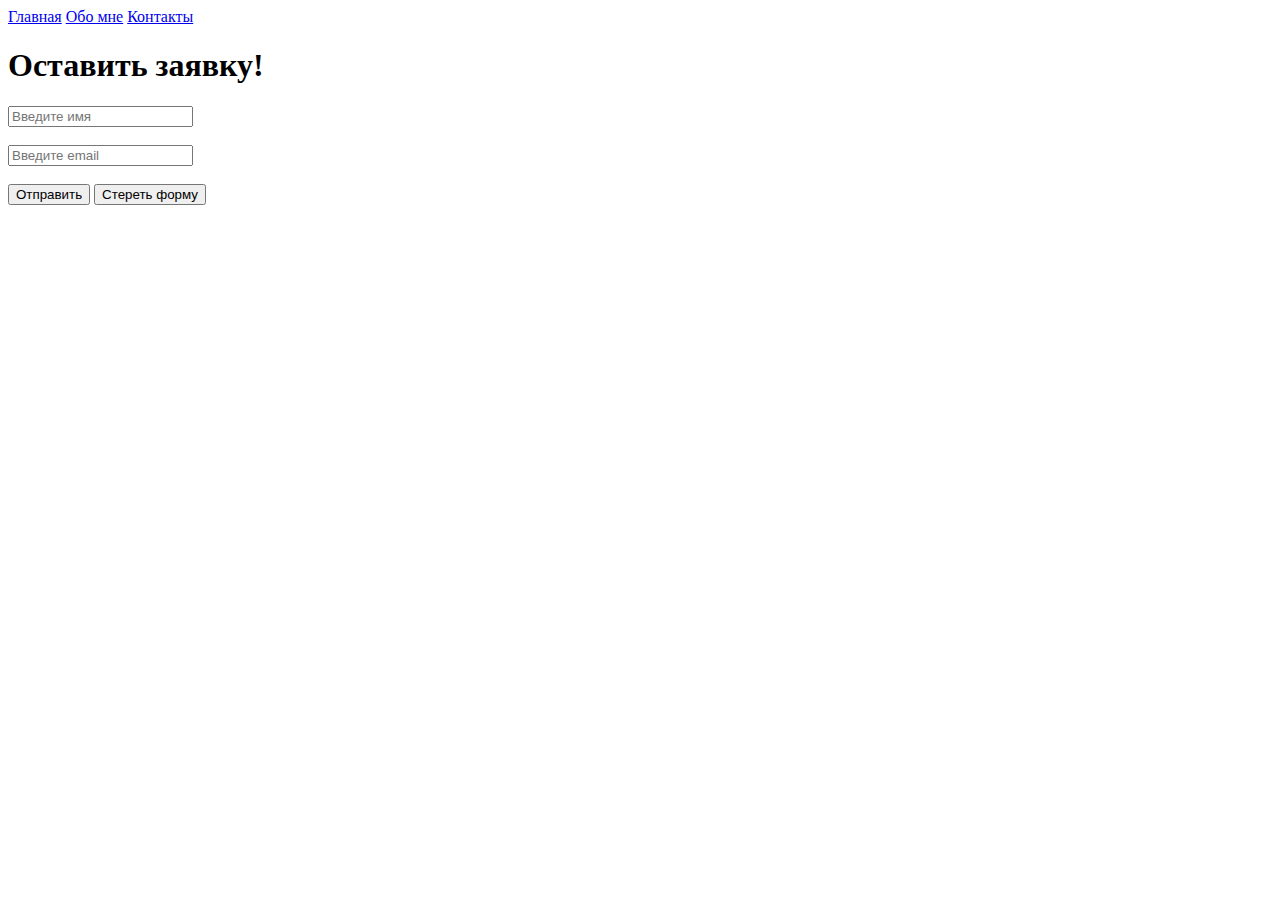
<file: Seminar1/contacts.html>
<!DOCTYPE html>
<html lang="en">
<head>
    <meta charset="UTF-8">
    <meta name="viewport" content="width=device-width, initial-scale=1.0">
    <title>Contacts</title>
</head>
<body>
    <nav>
        <a href="#">Главная</a>
        <a href="./info/about.html">Обо мне</a>
        <a href="#">Контакты</a>
      </nav>

      <h1>Оставить заявку!</h1>

      <form>
        <input type="text" placeholder="Введите имя">
        <br>
        <br>
        <input type="email" placeholder="Введите email">
        <br>
        <br>
        <button type="submit">Отправить</button>
        <button type="reset">Стереть форму</button>
      </form>
</body>
</html>
</file>
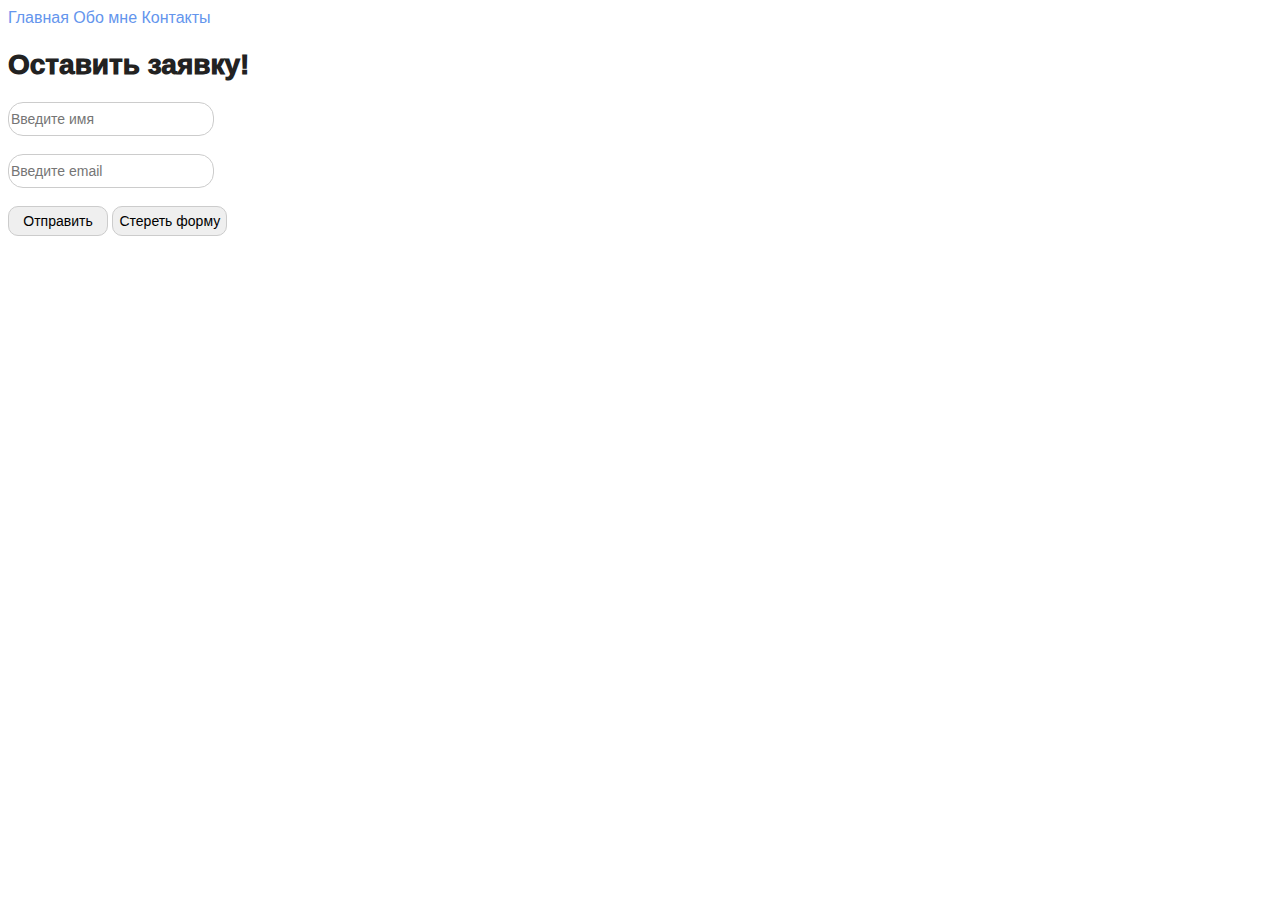
<file: Seminar2/contacts.html>
<!DOCTYPE html>
<html lang="en">
<head>
    <link rel="stylesheet" href="./style.css">
    <meta charset="UTF-8">
    <meta name="viewport" content="width=device-width, initial-scale=1.0">
    <title>Contacts</title>
</head>
<body>
    <nav>
        <a class="link" href="./index.html">Главная</a>
        <a class="link" href="./info/about.html">Обо мне</a>
        <a class="link" href="#">Контакты</a>
      </nav>

      <h1 class="title">Оставить заявку!</h1>

      <form>
        <input class="inpur" type="text" placeholder="Введите имя">
        <br>
        <br>
        <input class="inpur" type="email" placeholder="Введите email">
        <br>
        <br>
        <button class="btm" type="submit">Отправить</button>
        <button class="btm" type="reset">Стереть форму</button>
      </form>
</body>
</html>
</file>
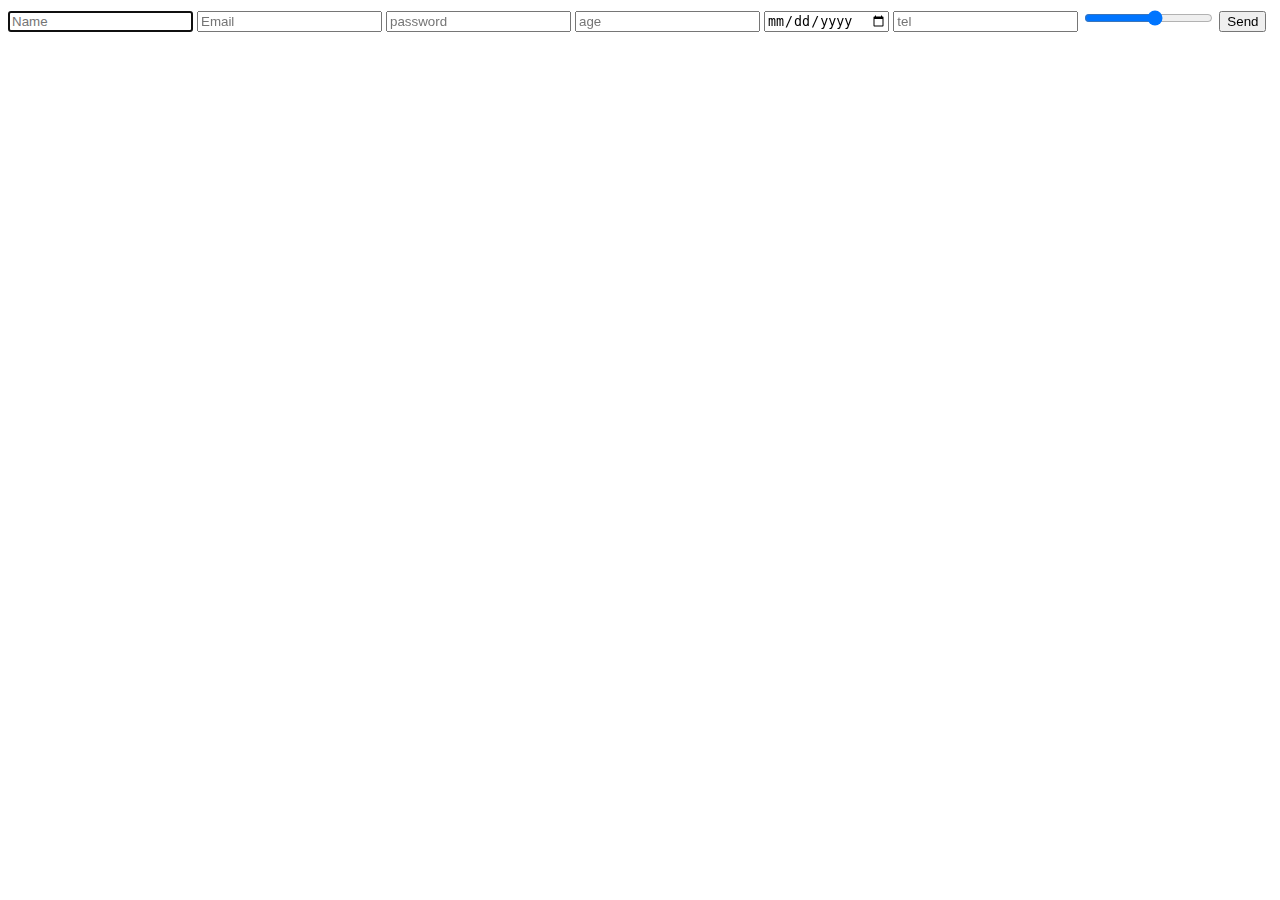
<file: Seminar8/Task2.html>
<!DOCTYPE html>
<html lang="en">
<head>
    <meta charset="UTF-8">
    <meta name="viewport" content="width=device-width, initial-scale=1.0">
    <title>Document</title>
</head>
<body>
<!-- Создание страницы регистрации
Создать поля ввода
Имя
Имейл
Пароль
Возраст (номер)
Дата рождения
Номер телефона
Ползунок range (значение от 1 до 10)
Все поля ввода должны быть обязательны для ввода
На первом поле ввода должен быть автофокус -->
    <form action="#">
        <input autofocus type="text" placeholder="Name" required>
        <input type="email" placeholder="Email" required>
        <input type="password" placeholder="password" required>
        <input type="number" placeholder="age" required>
        <input type="date" placeholder="date" required>
        <input type="tel" placeholder="tel" required>
        <input type="range" min="1" max="10" step="1" required>
        <button>Send</button>
    </form>
</body>
</html>
</file>
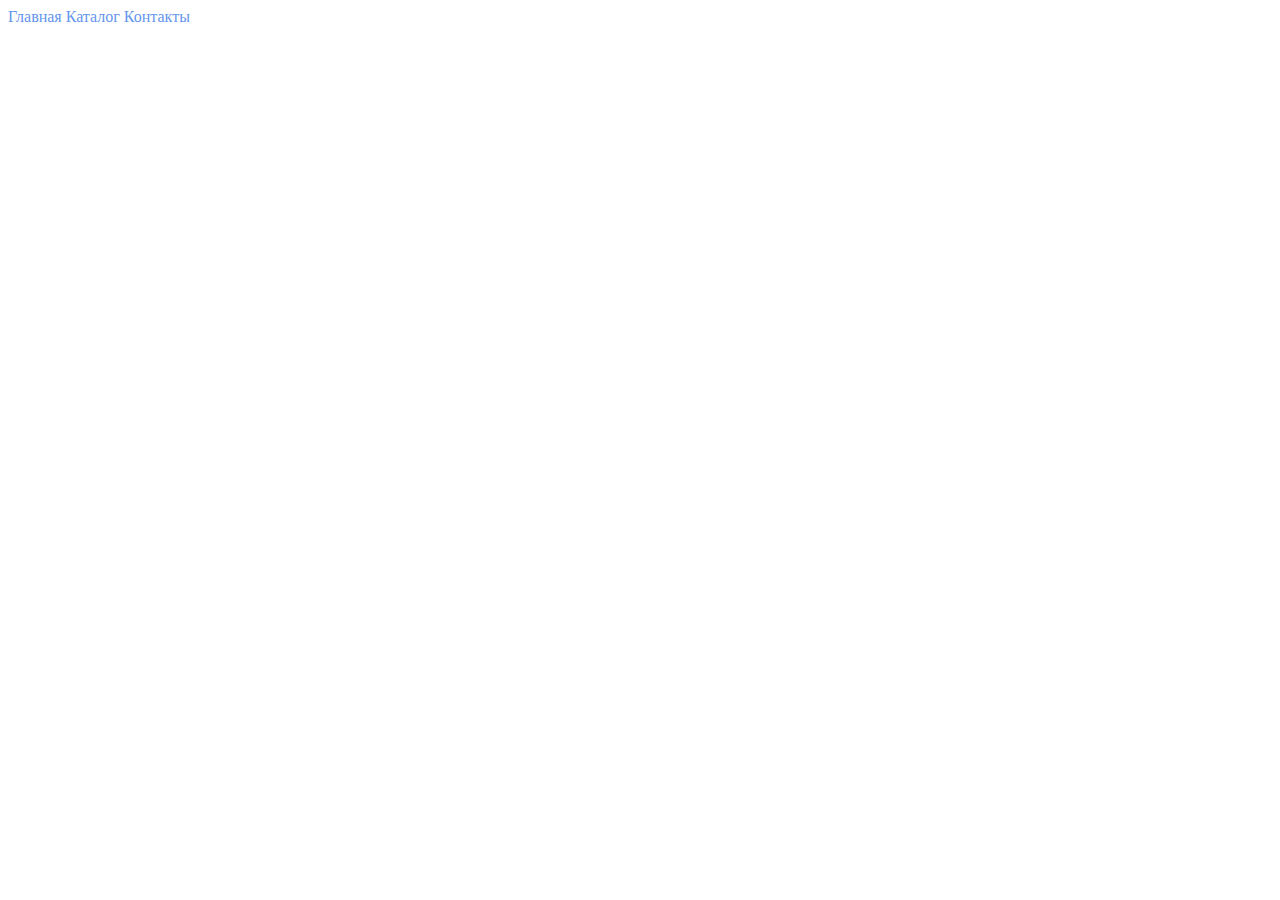
<file: Home_Work/Task1/contact.html>
<!DOCTYPE html>
<html lang="en">
<head>
    <link rel="stylesheet" href="./style.css">
    <meta charset="UTF-8">
    <meta name="viewport" content="width=device-width, initial-scale=1.0">
    <title>Контакты</title>
</head>
<body>
    <nav>
        <a class="link" href="./index.html">Главная</a>
        <a class="link" href="./catalog/catalog.html">Каталог</a>
        <a class="link" href="#">Контакты</a>
    </nav>
</body>
</html>
</file>
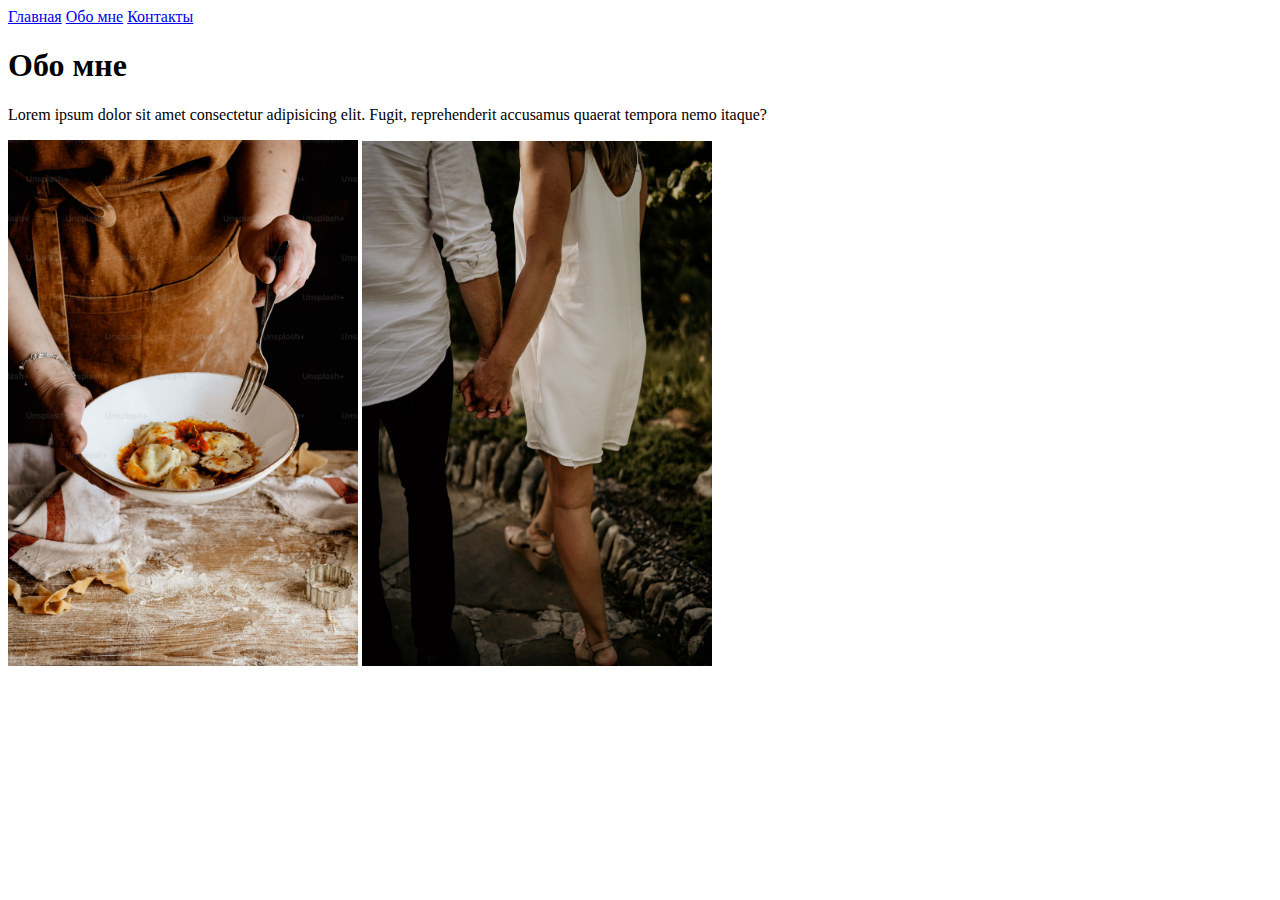
<file: Seminar1/info/about.html>
<!DOCTYPE html>
<html lang="en">
  <head>
    <meta charset="UTF-8" />
    <meta name="viewport" content="width=device-width, initial-scale=1.0" />
    <title>About</title>
  </head>
  <body>
    <nav>
      <a href="../index.html">Главная</a>
      <a href="#">Обо мне</a>
      <a href="../contacts.html">Контакты</a>
    </nav>
    <h1>Обо мне</h1>
    <p>
      Lorem ipsum dolor sit amet consectetur adipisicing elit. Fugit,
      reprehenderit accusamus quaerat tempora nemo itaque?
    </p>
    <img src="../img/image1.avif" alt="Вкусное блюдо" width="350">
    <img src="../img/image2.avif" alt="Пара идут вместе" width="350">
  </body>
</html>
</file>
<file: Seminar2/style.css>
body {
    font-family: sans-serif;
}

a {
  text-decoration: none;
}
.link {
    color: cornflowerblue;
    font-size: 16px;
    line-height: 20px;
}

.title {
    color: #222222;
    font-size: 28px;
    line-height: 36px;
    font-weight: 1000;
}

.text {
    font-style: normal;
    font-weight: 300;
    font-size: 18px;
    line-height: 30px;
    color: #7D7987
}

.subtitle {
    color: coral;
    font-style: normal;
    font-weight: 700;
    font-size: 36px;
    line-height: 80px;
}

img {
    border-radius: 10px 30px 0 60px;
}

.about {
    border-radius: 10px 20px;
}

.inpur {
    width: 200px;
    height: 30px;
    outline: none;
    border: 1px solid #ccc;
    border-radius: 15px;
    font-size: 14px;
    line-height: 30px;
}

.btm {
    min-width: 100px;
    height: 30px;
    font-size: 14px;
    border: 1px solid #ccc;
    border-radius: 10px;
}
</file>
<file: Seminar3/style.css>
@import url("https://fonts.googleapis.com/css2?family=Open+Sans:wght@600;700;800&display=swap");

* {
  margin: 0;
  padding: 0;
  box-sizing: border-box;
  text-decoration: none;
}

body {
  scroll-behavior: smooth;
  background: #020a18;
  font-family: "Open Sans";
  color: #fff;
  font-weight: 600;
}

img {
  max-width: 100%;
  display: block;
}

.container {
  max-width: 1146px;
  margin: 0 auto;
}

.header {
  margin-bottom: 160px;
}

.navigation {
  padding: 39px 0;
  display: flex;
  justify-content: center;
  gap: 32px;
}

.navigation__link {
  font-size: 16px;
  line-height: 22px;
  color: #fff;
}

.main {
  margin-bottom: 197px;
}

.content {
  display: flex;
  flex-wrap: wrap;
  justify-content: space-between;
  margin-bottom: 197px;
}
.content__left-side {
  max-width: 604px;
}

.content__left-side h2 {
  color: #3a68b8;
  font-size: 18px;
  line-height: 160%;
  text-transform: uppercase;
  margin-bottom: 10px;
}

.content__left-side h1 {
  font-size: 55px;
  font-weight: 800;
  line-height: 130%;
  margin-bottom: 40px;
}

.content__left-side p {
  max-width: 558px;
  font-size: 18px;
  line-height: 160%;
  opacity: 0.7;
  margin-bottom: 50px;
}

.content__btn-list {
  display: flex;
  gap: 20px;
}

.btn {
  color: #fff;
  font-family: "Open Sans";
  font-size: 20px;
  font-weight: 600;
  line-height: 27px;
  border-radius: 5px;
  background: #3a68b8;
  padding: 15px 30px;
  border: none;
  cursor: pointer;
}

.btn__watch {
  display: flex;
  gap: 10px;
}

.logos {
  display: flex;
  justify-content: space-between;
  flex-wrap: wrap;
  margin-bottom: 100px;
}

.carts__list {
  display: grid;
  grid-template-columns: 1fr 1fr 1fr;
  grid-template-rows: 1fr 1fr 1fr;
  gap: 30px;
}

.carts {
  border-radius: 10px;
  background: #132035;
  padding: 30px;
  text-align: center;
  display: flex;
  flex-direction: column;
  gap: 30px;
  align-items: center;
}

.carts h2 {
  font-size: 25px;
  font-weight: 700;
  opacity: 0.7;
  line-height: 125%;
}

.carts p {
  font-size: 16px;
  opacity: 0.7;
  line-height: 160%;
}

.carts__Big {
  grid-column: span 2;
  grid-row: span 2;
  border-radius: 10px;
  background: #132035;
  padding: 30px;
  text-align: center;
  display: flex;
  flex-direction: column;
  gap: 60px;
}
/* Под планшет */
@media (max-width: 1146px) and (min-width: 848px) {
  .container {
    max-width: 767px;
  }
  .content__left-side h2 {
    font-size: 16px;
  }
  .content__left-side h1 {
    font-size: 48px;
  }
  .content {
    flex-direction: column;
    gap: 128px;
    align-items: center;
  }
  .logos {
    max-width: 534px;
    gap: 32px;
    justify-content: center;
  }
  .carts__list {
    grid-template-columns: 1fr;
    gap: 32px;
    justify-items: center;
  }
  .carts {
    background: #111826;
    max-width: 362px;
  }
  .hidden {
    display: none;
  }
}

/* Под телефон */
@media (max-width: 847px) {
  .container {
    max-width: 343px;
  }

  .navigation__link {
    font-size: 14px;
  }

  .navigation {
    padding: 22px 0;
    gap: 16px;
  }

  .header {
    margin-bottom: 64px;
  }

  .content {
    flex-direction: column;
    text-align: center;
    gap: 128px;
    align-items: center;
    margin-bottom: 128px;
  }

  .content__left-side h2 {
    font-size: 14px;
    margin-bottom: 16px;
  }

  .content__left-side h1 {
    font-size: 28px;
    margin-bottom: 64px;
  }

  .content__left-side p {
    margin-bottom: 39px;
  }

  .content__btn-list {
    flex-direction: column;
    align-items: center;
    gap: 24px;
  }

  .logos {
    justify-content: center;
    gap: 32px;
  }

  .carts__list {
    grid-template-columns: 1fr;
    gap: 32px;
    justify-items: center;
  }

  .hidden {
    display: none;
  }

  .card {
    background: #111825;
    max-width: 343px;
  }
}
</file>
<file: Home_Work/Task1/style.css>
a {
  text-decoration: none;
}

.link {
  color: cornflowerblue;
  font-size: 16px;
  line-height: 20 px;
}

.heading {
  color: #222222;
  font-size: 28px;
  line-height: 36px;
  font-weight: bold;
}

.text {
  color: #7d7987;
  font-style: normal;
  font-weight: 300;
  font-size: 18px;
  line-height: 30px;
}

.heading2 {
  color: coral;
  font-style: normal;
  font-weight: 700;
  font-size: 36px;
  line-height: 80px;
}
</file>
<file: Home_Work/Task2/style.css>
@font-face {
  font-family: "Gilroy-Bold";
  src: url(./font/Gilroy-Bold.woff2);
}

@font-face {
  font-family: "Gilroy-SemiBold";
  src: url(./font/Gilroy-Semibold.woff2);
}

@font-face {
  font-family: "Gilroy-Medium";
  src: url(./font/Gilroy-Medium.woff2);
}

@font-face {
  font-family: "Gilroy-Regular";
  src: url(./font/gilroy-regular.woff2);
}

* {
  margin: 0;
  padding: 0;
  box-sizing: border-box;
  text-decoration: none;
}

body {
  scroll-behavior: smooth;
  background: #fff;
  font-weight: 400;
}

img {
  max-width: 100%;
  display: block;
}

.container {
  max-width: 1170px;
  margin: 0 auto;
}

.header {
  margin-bottom: 82px;
}

.navigation {
  padding: 51px 0;
  display: flex;
  justify-content: space-between;
}

.navigation__right {
  display: flex;
  width: 533px;
  justify-content: space-between;
  align-items: center;
}

.navigation__link1 {
  color: #f25822;
  font-family: "Gilroy-SemiBold";
  font-size: 14px;
  line-height: normal;
}

.navigation__link {
  color: #000;
  font-family: "Gilroy-Medium";
  font-size: 14px;
  line-height: normal;
}

.navigation__img {
  width: 137px;
  height: 40px;
  display: flex;
  order: 0;
}

.main {
  margin-bottom: 162px;
}

.content {
  display: flex;
  justify-content: space-between;
}

.content__left-side {
  max-width: 522px;
}

.content__left-side h1 {
  font-family: "Gilroy-Bold";
  font-size: 60px;
  line-height: normal;
  margin-bottom: 17px;
}

.content__left-side p {
  color: #888;
  font-family: "Gilroy-Medium";
  font-size: 20px;
  line-height: normal;
  margin-bottom: 37px;
}

.content__btn-list {
  display: flex;
  gap: 72px;
}

.btn1 {
  width: 140px;
  height: 50px;
  flex-shrink: 0;
  border-radius: 50px;
  background: #f25822;
  box-shadow: 4px 4px 8px 0px rgba(242, 88, 34, 0.2);
  color: #fff;
  font-family: "Gilroy-Bold";
  font-size: 15px;
  line-height: normal;
  border: none;
  cursor: pointer;
}

.btn2 {
  color: #aaa;
  background: #fff;
  font-family: "Gilroy-Bold";
  font-size: 15px;
  line-height: normal;
  border: none;
  cursor: pointer;
}

.logo {
  width: 160px;
  height: 50px;
  flex-shrink: 0;
  border: none;
  cursor: pointer;
  background: none;
}

.logos {
  display: flex;
  justify-content: space-between;
  margin-bottom: 100px;
}

.carts__list1 {
  display: flex;
  gap: 30px;
  margin-bottom: 100px;
}

.carts {
  width: 370px;
  height: 291px;
  padding: 40px 31px 25px 29px;
  gap: 25px;
  display: flex;
  flex-direction: column;
  align-items: flex-start;
}

.txt__carts {
  display: flex;
  flex-direction: column;
  gap: 17px;
}

.carts h2 {
  color: #000;
  font-family: "Gilroy-Bold";
  font-size: 24px;
}

.carts p {
  width: 280px;
  height: 42px;
  color: #666;
  font-family: "Gilroy-Regular";
  font-size: 15px;
  line-height: 150%;
}

.btn__carts {
  color: #000;
  font-family: "Gilroy-Bold";
  font-size: 11px;
  line-height: 150%;
  background: none;
  border: none;
  cursor: pointer;
}

.shadows__carts {
  box-shadow: 15px 25px 56px 6px rgba(0, 0, 0, 0.06);
}

.block2 {
  max-width: 100%;
  background: #fafafa;
}

.upContent__block2 {
  padding: 92px 0px 54px 0px;
  display: flex;
  flex-wrap: wrap;
  justify-content: center;
  gap: 19px;
}

.upContent__block2 h1 {
  color: #000;
  font-family: "Gilroy-Bold";
  font-size: 45px;
}

.upContent__block2 p {
  color: #666;
  text-align: center;
  width: 682px;
  height: 48px;
  font-family: "Gilroy-Regular";
  font-size: 16px;
  line-height: 150%;
}

.carts__list2 {
  display: flex;
  gap: 30px;
  margin-bottom: 100px;
}

.carts2 {
  background: #fff;
  display: flex;
  flex-wrap: wrap;
  justify-content: center;
}

.txt__carts2 {
  display: flex;
  flex-wrap: wrap;
  justify-content: center;
  gap: 22px;
}

.txt__carts2 h2 {
  color: #000;
  font-family: Gilroy-Bold;
  font-size: 24px;
}

.txt__carts2 p {
  color: #aaa;
  text-align: center;
  width: 310px;
  height: 63px;
  font-family: Gilroy-Regular;
  font-size: 15px;
  line-height: 150%;
}

.shadows__carts2 {
  box-shadow: 15px 25px 60px -5px rgba(0, 0, 0, 0.1);
}

.btn__carts2 {
  width: 150px;
  height: 50px;
  flex-shrink: 0;
  border-radius: 50px;
  background: #f25822;
  box-shadow: 4px 4px 8px 0px rgba(242, 88, 34, 0.2);
  color: #fff;
  text-align: center;
  font-family: Gilroy-Bold;
  font-size: 13px;
  line-height: 150%;
  border: none;
  cursor: pointer;
  margin: 39px 0px 50px 0px;
}
</file>
<file: Home_Work/Task3/style.css>
@import url("https://fonts.googleapis.com/css2?family=Lato:wght@300;400;700;900&family=Open+Sans:wght@600;800&display=swap");

* {
  margin: 0;
  padding: 0;
  box-sizing: border-box;
  text-decoration: none;
}

body {
  scroll-behavior: smooth;
  background: #fff;
  font-family: Lato;
  font-weight: 400;
}

img {
  max-width: 100%;
  display: block;
}

button {
  cursor: pointer;
  background: none;
  border: none;
}

.container {
  max-width: 1140px;
  margin: 0 auto;
}

.header {
  max-width: 1600px;
  background: #222;
}

.navigation {
  display: flex;
  justify-content: space-between;
  align-items: center;
}

.navigation__left {
  display: flex;
  justify-content: space-between;
  align-items: flex-end;
  gap: 40px;
  padding: 18px 0;
}

.navigation__right {
  display: flex;
  align-items: center;
  gap: 33px;
  padding: 26px 0 20px;
  padding-right: 9px;
  position: relative;
}

.navigation__right p {
  margin: 18px auto auto 22px;
}

.right__number {
  position: absolute;
  top: 0;
  right: 0;
  color: #fff;
  font-size: 12px;
  background: #f16d7f;
  border-radius: 25px;
  padding: 3px 6px;
}

.navigation__logo {
  border: none;
}

.banner {
  max-width: 1600px;
  background: #f1e4e6;
  display: grid;
  align-items: center;
  grid-template-columns: 1fr 1fr;
  gap: 60px;
  margin-bottom: 65px;
}

.menu {
  position: absolute;
  top: 75px;
  right: -230px;
  display: none;
}

.menu-hover:hover ~.menu {
  display: block;
}

.menu__content {
  max-width: 232px;
  display: flex;
  flex-direction: column;
  gap: 20px;
  background-color: #fff;
  padding-top: 32px;
  padding-right: 74px;
  padding-left: 33px;
  padding-bottom: 32px;
}

.menu__content h2 {
  color: #000;
  font-size: 14px;
  font-weight: 700;
}

.menu__button {
  color: #6f6e6e;
  font-size: 14px;
}

.menu__content h3 {
  color: #f16d7f;
  font-size: 14px;
}

.menu__categories {
  display: flex;
  flex-direction: column;
  align-items: flex-start;
  gap: 11px;
}

.menu__button {
  padding-left: 21px;
}

.banner__img {
  max-width: 800px;
  max-height: 764px;
}

.banner__txt {
  display: flex;
  flex-wrap: wrap;
  max-width: 406px;
  max-height: 93px;
  padding: 0 0 0 16px;
  border-left: 12px solid #f16d7f;
  margin-top: 290px;
  margin-bottom: 381px;
}

.banner__txt h1 {
  color: #222;
  font-size: 48px;
  font-weight: 900;
}

.banner__txt h2 {
  color: #222;
  font-size: 32px;
  font-weight: 700;
}

.h2-color {
  color: #f16d7f;
}

.categories {
  display: grid;
  grid-template-columns: 1fr 1fr 1fr;
  grid-template-rows: 1fr 1fr;
  gap: 30px;
  margin-bottom: 18px;
}

.categories__button {
  width: 360px;
  height: 260px;
}

.categories__button1 {
  background-image: url(./img/categories1.svg);
  background-size: 100%;
}

.categories__button2 {
  background-image: url(./img/categories2.svg);
  background-size: 100%;
}

.categories__button3 {
  background-image: url(./img/categories3.svg);
  background-size: 100%;
}

.categories__button4 {
  height: 180px;
  grid-column: span 3;
  background-image: url(./img/categories4.svg);
  background-size: 100%;
}

.categories__shadows {
  display: flex;
  justify-content: center;
  align-items: center;
  background-color: rgba(33, 22, 22, 0.7);
  width: 100%;
  height: 100%;
}

.categories__txt {
  display: flex;
  flex-direction: column;
  align-items: center;
}

.categories__txt h3 {
  color: #fff;
  font-size: 16px;
  font-weight: 400;
}

.categories__txt h2 {
  color: #f16d7f;
  font-size: 24px;
  font-weight: 700;
}

.separator {
  text-align: center;
  margin-bottom: 48px;
}

.separator h2 {
  color: #222;
  font-size: 30px;
}

.separator p {
  color: #9f9f9f;
  font-size: 14px;
}

.catalog {
  display: grid;
  grid-template-columns: 1fr 1fr 1fr;
  grid-template-rows: 1fr 1fr;
  gap: 30px;
  margin-bottom: 48px;
}

.catalog__product {
  background-color: #f8f8f8;
}
.button__img-content {
  position: relative;
}

.shadow-add-to-cart {
  width: 100%;
  height: 100%;
  display: flex;
  align-items: center;
  justify-content: center;
  background: rgba(58, 56, 56, 0.86);
  position: absolute;
  top: 0%;
  opacity: 0;
  transition: all 0.3s;
}

.button-add-to-cart {
  width: 139px;
  height: 44px;
  display: flex;
  align-items: center;
  justify-content: center;
  gap: 11px;
  border: 1px solid #ffffff;
  color: #ffffff;
  font-size: 14px;
  opacity: 0;
}

.catalog__product:hover .button-add-to-cart {
  opacity: 1;
}

.catalog__product:hover .shadow-add-to-cart {
  opacity: 1;
}

.catalog__txt {
  display: flex;
  flex-direction: column;
  align-items: flex-start;
  padding: 24px 16px;
  gap: 16px;
}

.catalog__txt h2 {
  color: #000;
  font-size: 13px;
}

.catalog__txt p {
  color: #5d5d5d;
  font-size: 14px;
  font-weight: 300;
  text-align: left;
}

.catalog__txt h3 {
  color: #f16d7f;
  font-size: 16px;
}

.btn-all {
  display: flex;
  justify-content: center;
  margin-bottom: 95px;
}

.button-product {
  width: 212px;
  height: 48px;
  color: #f26376;
  font-size: 16px;
  border: 1px solid #ff6a6a;
  transition: all 0.3s;
}

.button-product:hover {
  background: #f16d7f;
  color: #ffffff;
}

.advantages {
  max-width: 1600px;
  background: #222224;
  padding-top: 104px;
  padding-bottom: 104px;
}

.advantages__example {
  display: grid;
  grid-template-columns: 1fr 1fr 1fr;
  gap: 30px;
}

.example__button {
  display: flex;
  flex-direction: column;
  flex-wrap: wrap;
  justify-content: flex-end;
  align-items: center;
  gap: 16px;
}

.example__button-txt {
  max-width: 314px;
  display: flex;
  flex-direction: column;
  align-items: center;
  gap: 16px;
}

.example__button-txt h2 {
  color: #fbfbfb;
  font-size: 19.96px;
}

.example__button-txt p {
  color: #fbfbfb;
  text-align: center;
  font-size: 13.972px;
  font-weight: 300;
}

.subscribe {
  max-width: 1600px;
  max-height: 448px;
}

.subscribe__content-background {
  background-image: url(./img/subscribe.svg);
  background-position: center;
  background-size: cover;
}

.subscribe_content-shadows {
  width: 100%;
  height: 100%;
  background-color: rgba(244, 244, 244, 0.7);
}

.subscribe__content {
  display: grid;
  grid-template-columns: 1fr 1fr;
  grid-template-rows: 1fr;
  justify-items: start;
  gap: 230px;
}

.subscribe__content-left {
  max-width: 360px;
  display: flex;
  flex-wrap: wrap;
  justify-content: center;
  gap: 30px;
  margin-top: 97px;
  margin-bottom: 126px;
}

.subscribe__content-left p {
  color: #222224;
  text-align: center;
  font-size: 20px;
}

.subscribe__content-right {
  max-width: 557px;
  max-height: 142px;
  display: flex;
  flex-direction: column;
  justify-content: center;
  gap: 25px;
  margin-top: 150px;
  margin-bottom: 156px;
}

.subscribe__content-right-text {
  display: flex;
  flex-direction: column;
}

.subscribe__content-right-text h2 {
  color: #222224;
  text-align: center;
  font-size: 24px;
  font-weight: 700;
  line-height: 167.2%;
}

.subscribe__content-right-text p {
  color: #222224;
  font-size: 18px;
  line-height: 167.2%;
}

.subscribe__input {
  box-sizing: border-box;
  width: 256px;
  padding: 15px;
  border: none;
  background: #e1e1e1;
  border-radius: 25px 0 0 25px;
}

.subscribe__input-button {
  box-sizing: border-box;
  width: 100px;
  padding: 15px;
  border: none;
  color: #fff;
  background: #f16d7f;
  border-radius: 0 25px 25px 0;
}

.footer {
  max-width: 1600px;
  background: #222224;
}

.footer__content {
  display: flex;
  justify-content: space-between;
  align-items: center;
  padding: 24px 0;
}

.footer__nav-button {
  display: flex;
  align-items: center;
  justify-content: center;
  width: 31.45px;
  height: 32px;
  background: #ffffff;
  fill: #000;
  transition: all 0.3s;
}
.footer__nav-button:hover path {
  fill: #ffffff;
}
.footer__nav-button:hover {
  background: #f16d7f;
}

.footer__content p {
  color: #fbfbfb;
  font-size: 16px;
}

.footer__nav {
  display: flex;
  gap: 7.3px;
}

@media (max-width: 1600px) and (min-width: 768px) {
  .container {
    max-width: 736px;
  }

  .hidden {
    display: none;
  }

  .navigation {
    gap: 424px;
    justify-content: center;
  }

  .header {
    max-width: 768px;
  }

  .menu {
    right: -33px;
  }

  .banner {
    max-width: 768px;
    gap: 39px;
  }

  .banner__img {
    max-width: 386px;
    max-height: 386px;
  }

  .banner__txt {
    max-width: 312px;
    max-height: 92px;
    margin-top: 138px;
    margin-bottom: 151px;
  }

  .banner__txt h1 {
    font-size: 44px;
  }
  .banner__txt h2 {
    font-size: 24px;
  }

  .categories {
    gap: 20px;
    margin-bottom: 55px;
  }

  .categories__button {
    width: 232px;
    height: 167px;
  }

  .categories__button4 {
    max-width: 735px;
    max-height: 116px;
  }

  .separator {
    margin-bottom: 72px;
  }

  .catalog {
    display: grid;
    grid-template-columns: 1fr 1fr;
    grid-template-rows: 1fr 1fr 1fr;
    gap: 16px;
    margin-bottom: 32px;
  }

  .btn-all {
    margin-bottom: 65px;
  }

  .advantages {
    max-width: 768px;
    padding-top: 48px;
    padding-bottom: 64px;
  }

  .advantages__example {
    grid-template-columns: 1fr;
    grid-template-rows: 1fr 1fr 1fr;
    gap: 48px;
  }

  .subscribe {
    max-width: 768px;
    max-height: 610px;
  }

  .subscribe__content-background {
    background-image: url(./img/subscribe-foto2.svg);
    background-position: center;
    background-size: cover;
  }

  .subscribe__content {
    grid-template-columns: 1fr;
    grid-template-rows: 1fr 1fr;
    grid-auto-flow: column dense;
    justify-items: center;
    gap: 48px;
  }

  .subscribe__content-left {
    align-content: flex-start;
    margin-top: 64px;
    margin-bottom: 0;
  }

  .subscribe__content-right {
    margin-top: 0;
    margin-bottom: 140px;
  }

  .footer {
    max-width: 768px;
  }
}

@media (max-width: 767px) {
  .container {
    max-width: 343px;
  }

  .header {
    max-width: 375px;
  }

  .menu {
    top: 72px;
    right: -16px;
  }

  .hidden {
    display: none;
  }

  .hidden1 {
    display: none;
  }

  .banner {
    max-width: 375px;
    display: flex;
  }

  .banner__txt {
    max-width: 263px;
    padding: 0 0 0 15px;
    margin: 148px 56px;
  }

  .banner__txt h1 {
    font-size: 38px;
  }

  .banner__txt h2 {
    font-size: 20px;
  }

  .categories {
    display: grid;
    grid-template-rows: repeat(4, auto);
    grid-auto-flow: column dense;
    gap: 32px;
    margin-bottom: 64px;
  }

  .categories__button {
    width: 343px;
    height: 247px;
  }

  .categories__button4 {
    width: 343px;
    height: 111px;
    background-position: center;
    background-size: cover;
  }

  .separator {
    margin-bottom: 64px;
  }

  .catalog {
    grid-template-columns: 1fr;
    gap: 16px;
    justify-items: center;
    margin-bottom: 40px;
  }

  .btn-all {
    margin-bottom: 96px;
  }

  .advantages {
    max-width: 375px;
    padding-top: 48px;
    padding-bottom: 81px;
  }

  .advantages__example {
    max-width: 340px;
    grid-template-columns: 1fr;
    grid-template-rows: 1fr 1fr 1fr;
    gap: 46px;
  }

  .subscribe {
    max-width: 375px;
    max-height: 550px;
  }

  .subscribe__content-background {
    background-image: url(./img/subscribe-foto3.svg);
  }

  .subscribe__content {
    grid-template-columns: 1fr;
    grid-template-rows: 1fr 1fr;
    grid-auto-flow: column dense;
    justify-items: center;
    gap: 59px;
  }

  .subscribe__content-left {
    max-width: 343px;
    align-content: flex-start;
    margin-top: 64px;
    margin-bottom: 0;
  }

  .subscribe__content-left p {
    font-size: 18px;
  }

  .subscribe__content-right {
    max-width: 341px;
    margin-top: 0px;
    margin-bottom: 110px;
  }

  .subscribe__content-right p {
    font-size: 14px;
  }

  .subscribe__input {
    max-width: 240px;
  }
  .subscribe__input-button {
    max-width: 95px;
  }

  .footer {
    max-width: 375px;
  }

  .footer__content {
    align-content: center;
    flex-wrap: wrap;
    justify-content: center;
    flex-direction: column-reverse;
    gap: 68px;
    padding-top: 43px;
    padding-bottom: 9px;
  }
}
</file>
